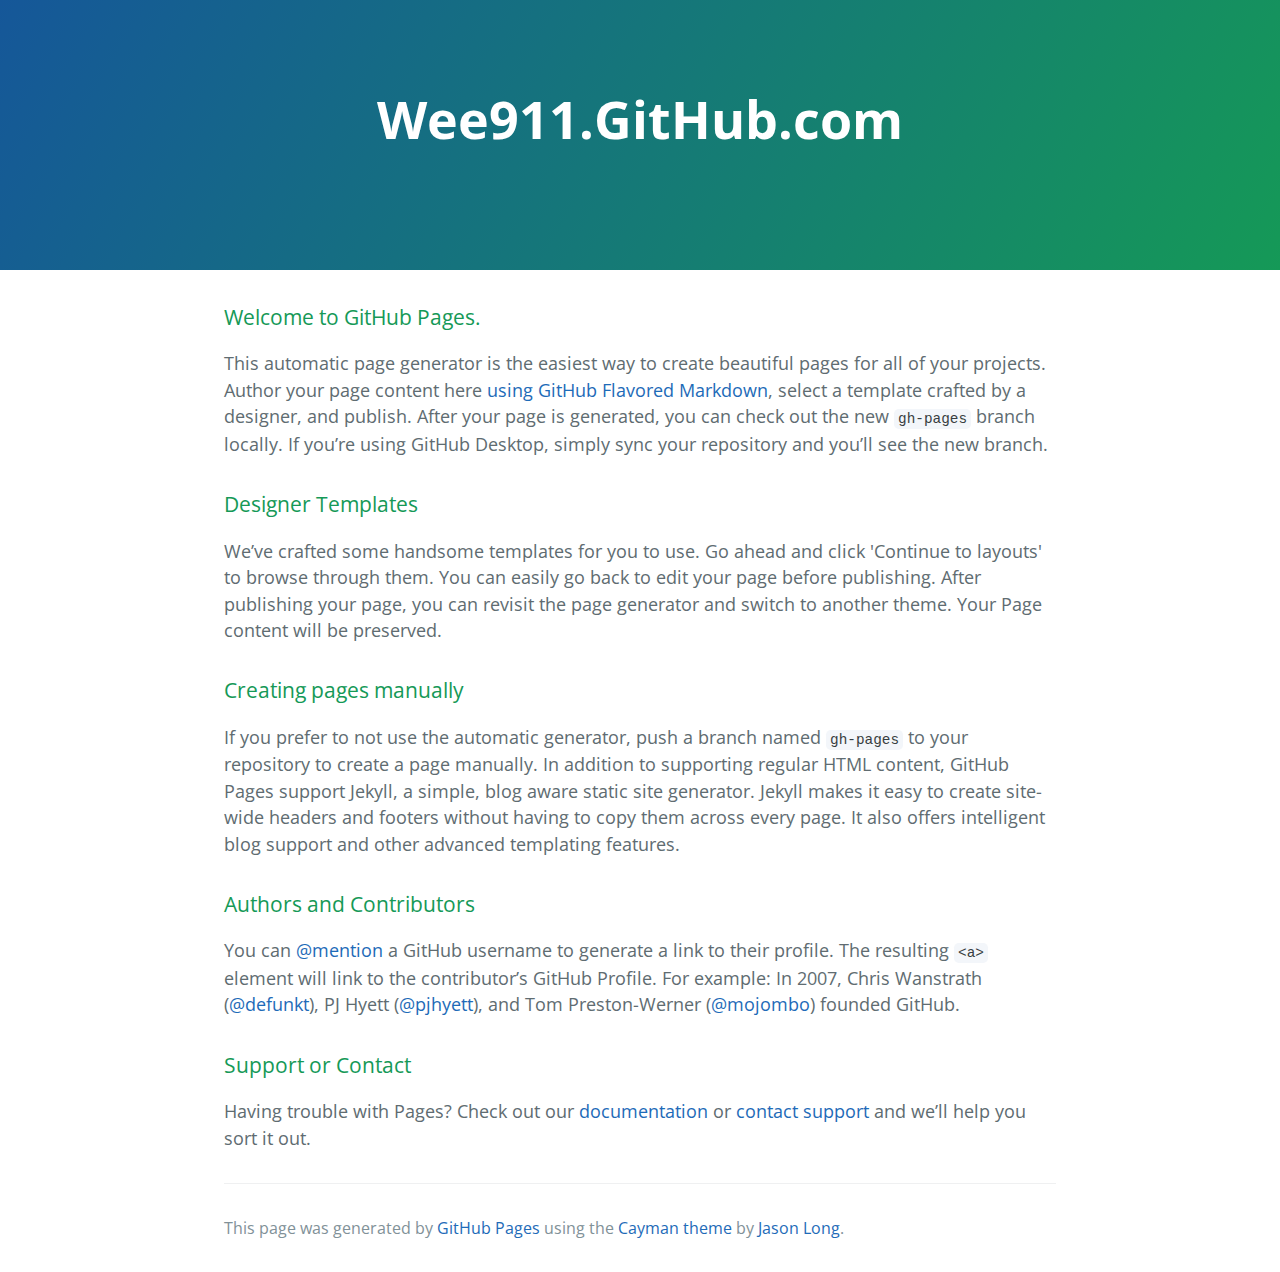
<file: index.html>
<!DOCTYPE html>
<html lang="en-us">
  <head>
    <meta charset="UTF-8">
    <title>Wee911.GitHub.com by wee911</title>
    <meta name="viewport" content="width=device-width, initial-scale=1">
    <link rel="stylesheet" type="text/css" href="stylesheets/normalize.css" media="screen">
    <link href='https://fonts.googleapis.com/css?family=Open+Sans:400,700' rel='stylesheet' type='text/css'>
    <link rel="stylesheet" type="text/css" href="stylesheets/stylesheet.css" media="screen">
    <link rel="stylesheet" type="text/css" href="stylesheets/github-light.css" media="screen">
  </head>
  <body>
    <section class="page-header">
      <h1 class="project-name">Wee911.GitHub.com</h1>
      <h2 class="project-tagline"></h2>
    </section>

    <section class="main-content">
      <h3>
<a id="welcome-to-github-pages" class="anchor" href="#welcome-to-github-pages" aria-hidden="true"><span aria-hidden="true" class="octicon octicon-link"></span></a>Welcome to GitHub Pages.</h3>

<p>This automatic page generator is the easiest way to create beautiful pages for all of your projects. Author your page content here <a href="https://guides.github.com/features/mastering-markdown/">using GitHub Flavored Markdown</a>, select a template crafted by a designer, and publish. After your page is generated, you can check out the new <code>gh-pages</code> branch locally. If you’re using GitHub Desktop, simply sync your repository and you’ll see the new branch.</p>

<h3>
<a id="designer-templates" class="anchor" href="#designer-templates" aria-hidden="true"><span aria-hidden="true" class="octicon octicon-link"></span></a>Designer Templates</h3>

<p>We’ve crafted some handsome templates for you to use. Go ahead and click 'Continue to layouts' to browse through them. You can easily go back to edit your page before publishing. After publishing your page, you can revisit the page generator and switch to another theme. Your Page content will be preserved.</p>

<h3>
<a id="creating-pages-manually" class="anchor" href="#creating-pages-manually" aria-hidden="true"><span aria-hidden="true" class="octicon octicon-link"></span></a>Creating pages manually</h3>

<p>If you prefer to not use the automatic generator, push a branch named <code>gh-pages</code> to your repository to create a page manually. In addition to supporting regular HTML content, GitHub Pages support Jekyll, a simple, blog aware static site generator. Jekyll makes it easy to create site-wide headers and footers without having to copy them across every page. It also offers intelligent blog support and other advanced templating features.</p>

<h3>
<a id="authors-and-contributors" class="anchor" href="#authors-and-contributors" aria-hidden="true"><span aria-hidden="true" class="octicon octicon-link"></span></a>Authors and Contributors</h3>

<p>You can <a href="https://help.github.com/articles/basic-writing-and-formatting-syntax/#mentioning-users-and-teams" class="user-mention">@mention</a> a GitHub username to generate a link to their profile. The resulting <code>&lt;a&gt;</code> element will link to the contributor’s GitHub Profile. For example: In 2007, Chris Wanstrath (<a href="https://github.com/defunkt" class="user-mention">@defunkt</a>), PJ Hyett (<a href="https://github.com/pjhyett" class="user-mention">@pjhyett</a>), and Tom Preston-Werner (<a href="https://github.com/mojombo" class="user-mention">@mojombo</a>) founded GitHub.</p>

<h3>
<a id="support-or-contact" class="anchor" href="#support-or-contact" aria-hidden="true"><span aria-hidden="true" class="octicon octicon-link"></span></a>Support or Contact</h3>

<p>Having trouble with Pages? Check out our <a href="https://help.github.com/pages">documentation</a> or <a href="https://github.com/contact">contact support</a> and we’ll help you sort it out.</p>

      <footer class="site-footer">

        <span class="site-footer-credits">This page was generated by <a href="https://pages.github.com">GitHub Pages</a> using the <a href="https://github.com/jasonlong/cayman-theme">Cayman theme</a> by <a href="https://twitter.com/jasonlong">Jason Long</a>.</span>
      </footer>

    </section>

  
  </body>
</html>
</file>
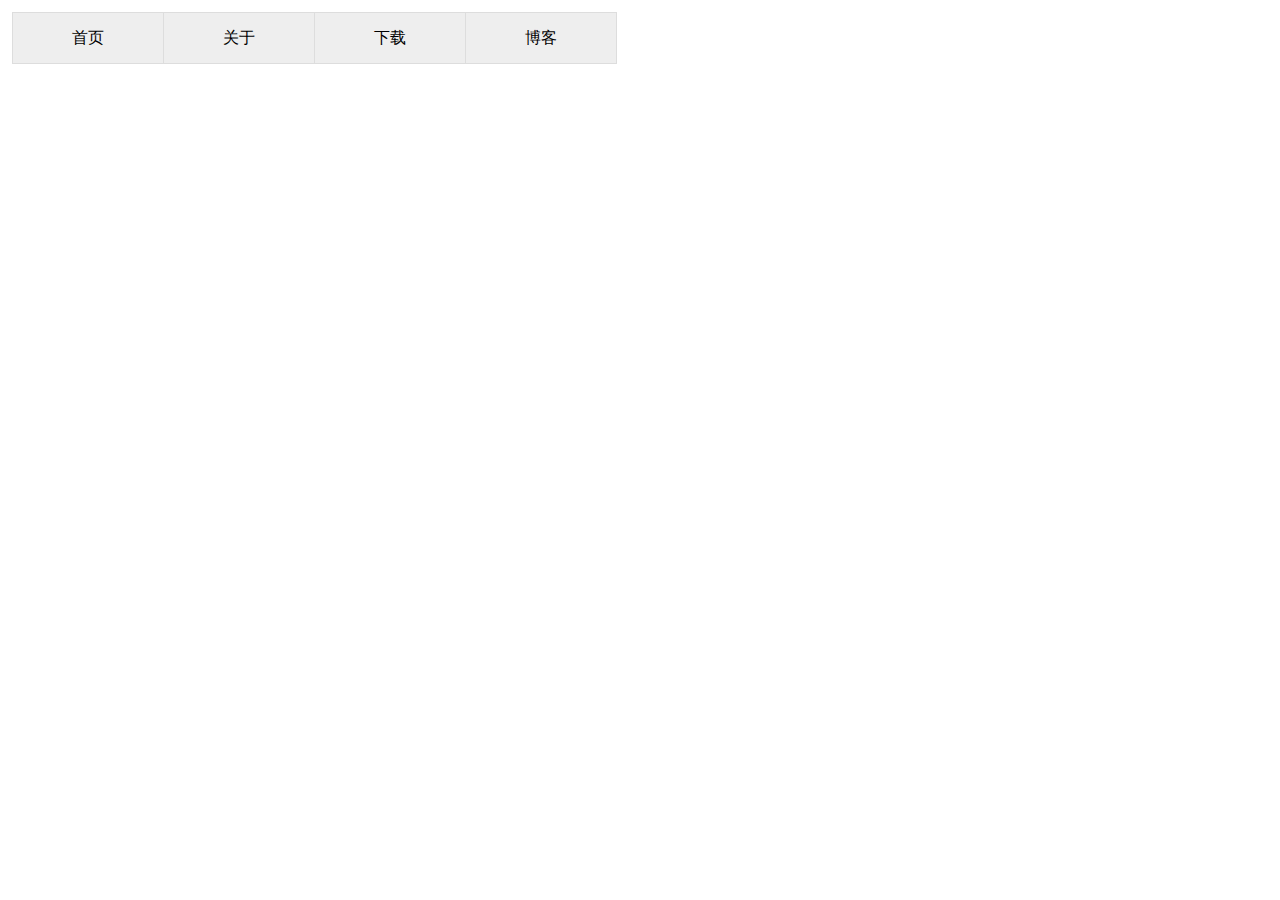
<file: new_file.html>
<!DOCTYPE html>
<html>
	<head>
		<meta charset="utf-8">
		<title></title>
		<style>
			*{margin:0;padding:0;}
			ul{list-style: none;}
			a{text-decoration: none;color:inherit;}
			body{padding:12px;}
			.clearfix:after{content:" ";height:0;display: block;clear:both;}
			.nav{
				  border: 1px solid #ddd;
				  border-right: none;
				  display: inline-block;
				}
				.nav  li {
				  width: 150px;
				  text-align: center;
				  background: #fff;
				  padding: 15px 0;
				  line-height: 20px;
				}
			.nav>li{
				 -webkit-transition: all .4s;
				  transition: all .4s;
				  float: left;
				  background: #eee;
				  border-right: 1px solid #ddd;
				  position: relative;
				  }
			.nav>li:hover{background:#fff;}
			.nav>li ul{visibility: hidden;position:absolute;}
			.nav>li>ul{ 
				top:0;
				margin-top: 1px;
				margin-left:-1px;
				border: 1px solid #ddd;
				border-top: none;
				box-shadow: 1px 2px 2px rgba(0,0,0,0.25);
				-webkit-transform: translateY(40px);
      			-ms-transform: translateY(40px);
          		transform: translateY(40px);
  				-webkit-transition: -webkit-transform 0.2s;
          		transition: transform 0.2s;
			 }
			.nav>li:hover>ul{visibility: visible;
			    -webkit-transform: translateY(50px);
      			-ms-transform: translateY(50px);
          		transform: translateY(50px);
          		}

		</style>
	</head>
	<body>
		<ul class="nav clearfix" >
			<li><a href="#">首页</a>
				<ul>
					<li><a href="#">产品1</a></li>
					<li><a href="#">产品2</a></li>
					<li><a href="#">产品3</a></li>
				</ul>
			</li>
			<li><a href="#">关于</a>
				<ul>
					<li><a href="#">联系我们</a></li>
					<li><a href="#">加入我们</a></li>
				</ul>
			</li>
			<li><a href="#">下载</a>
				<ul>
					<li><a href="#">产品1</a></li>
					<li><a href="#">产品2</a></li>
					<li><a href="#">产品3</a></li>
				</ul>
			</li>
			<li><a href="#">博客</a>
				
			</li>
		</ul>
	</body>
</html>
</file>
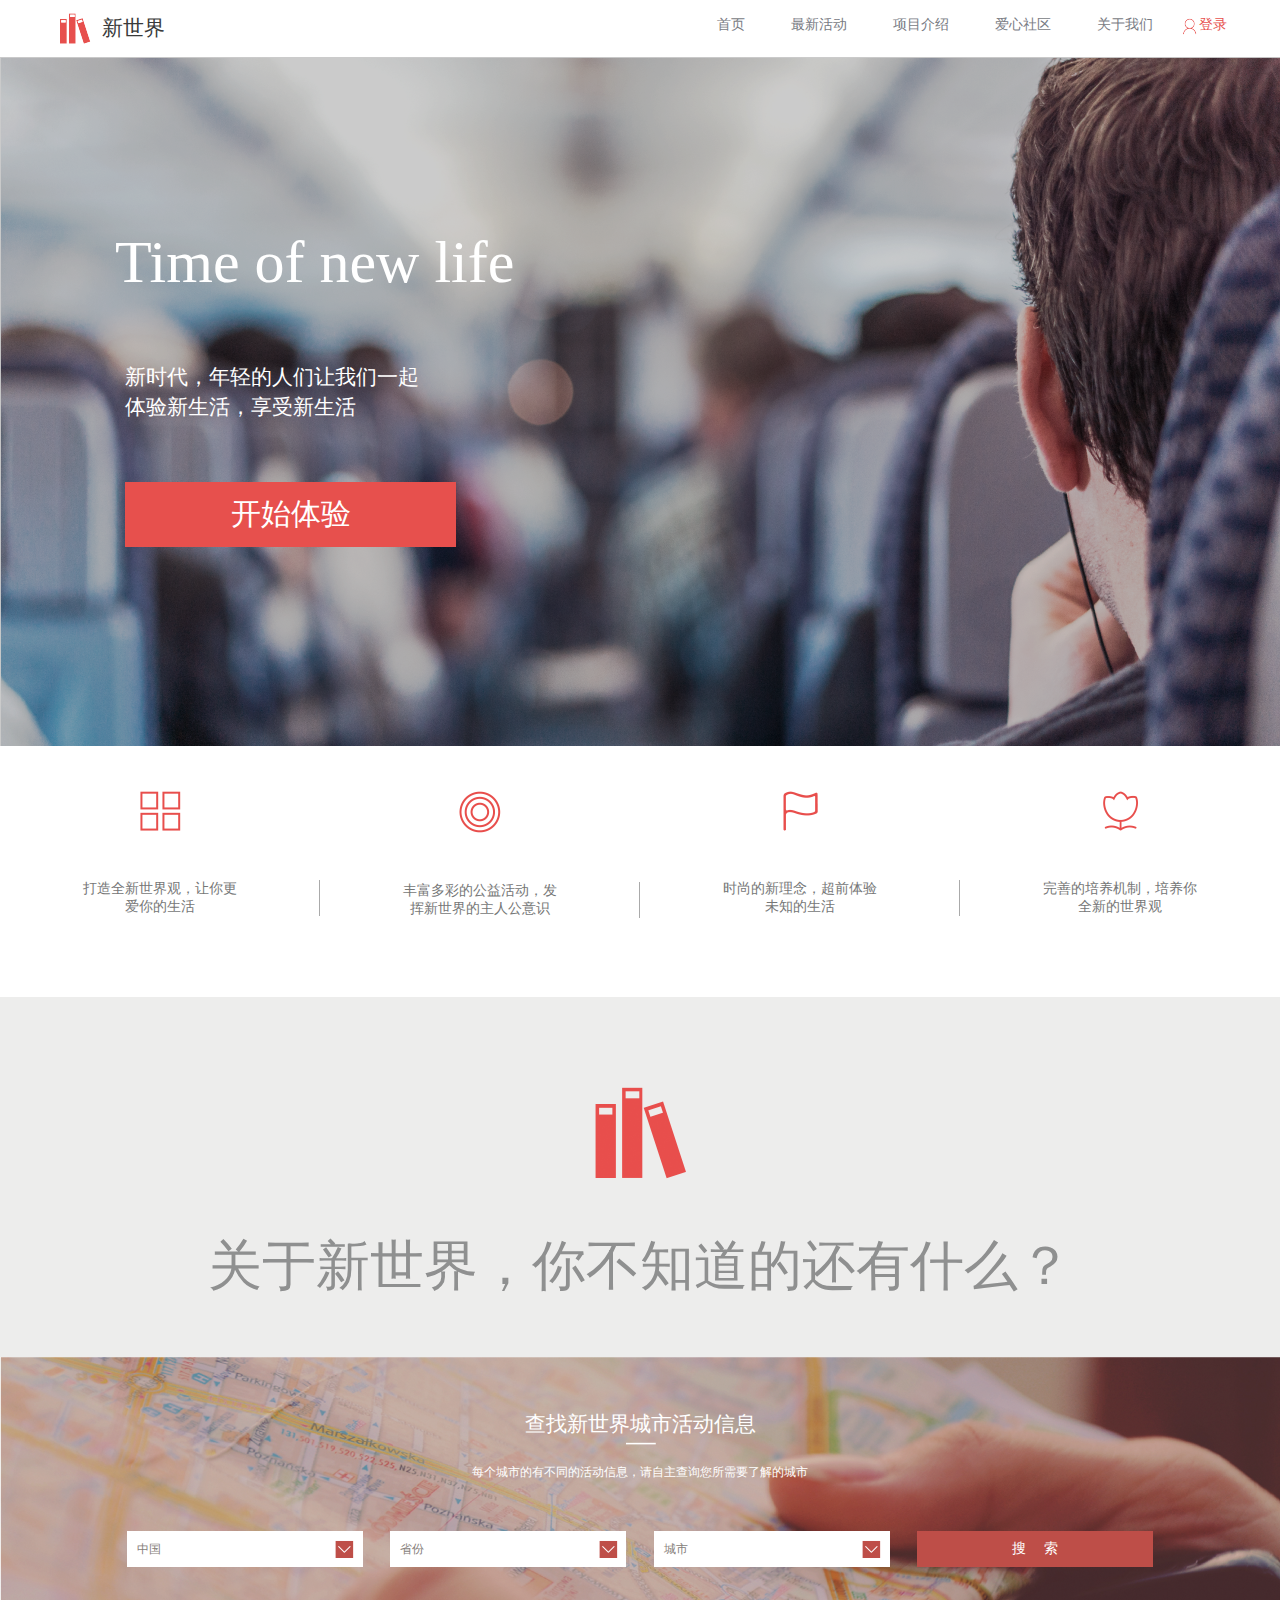
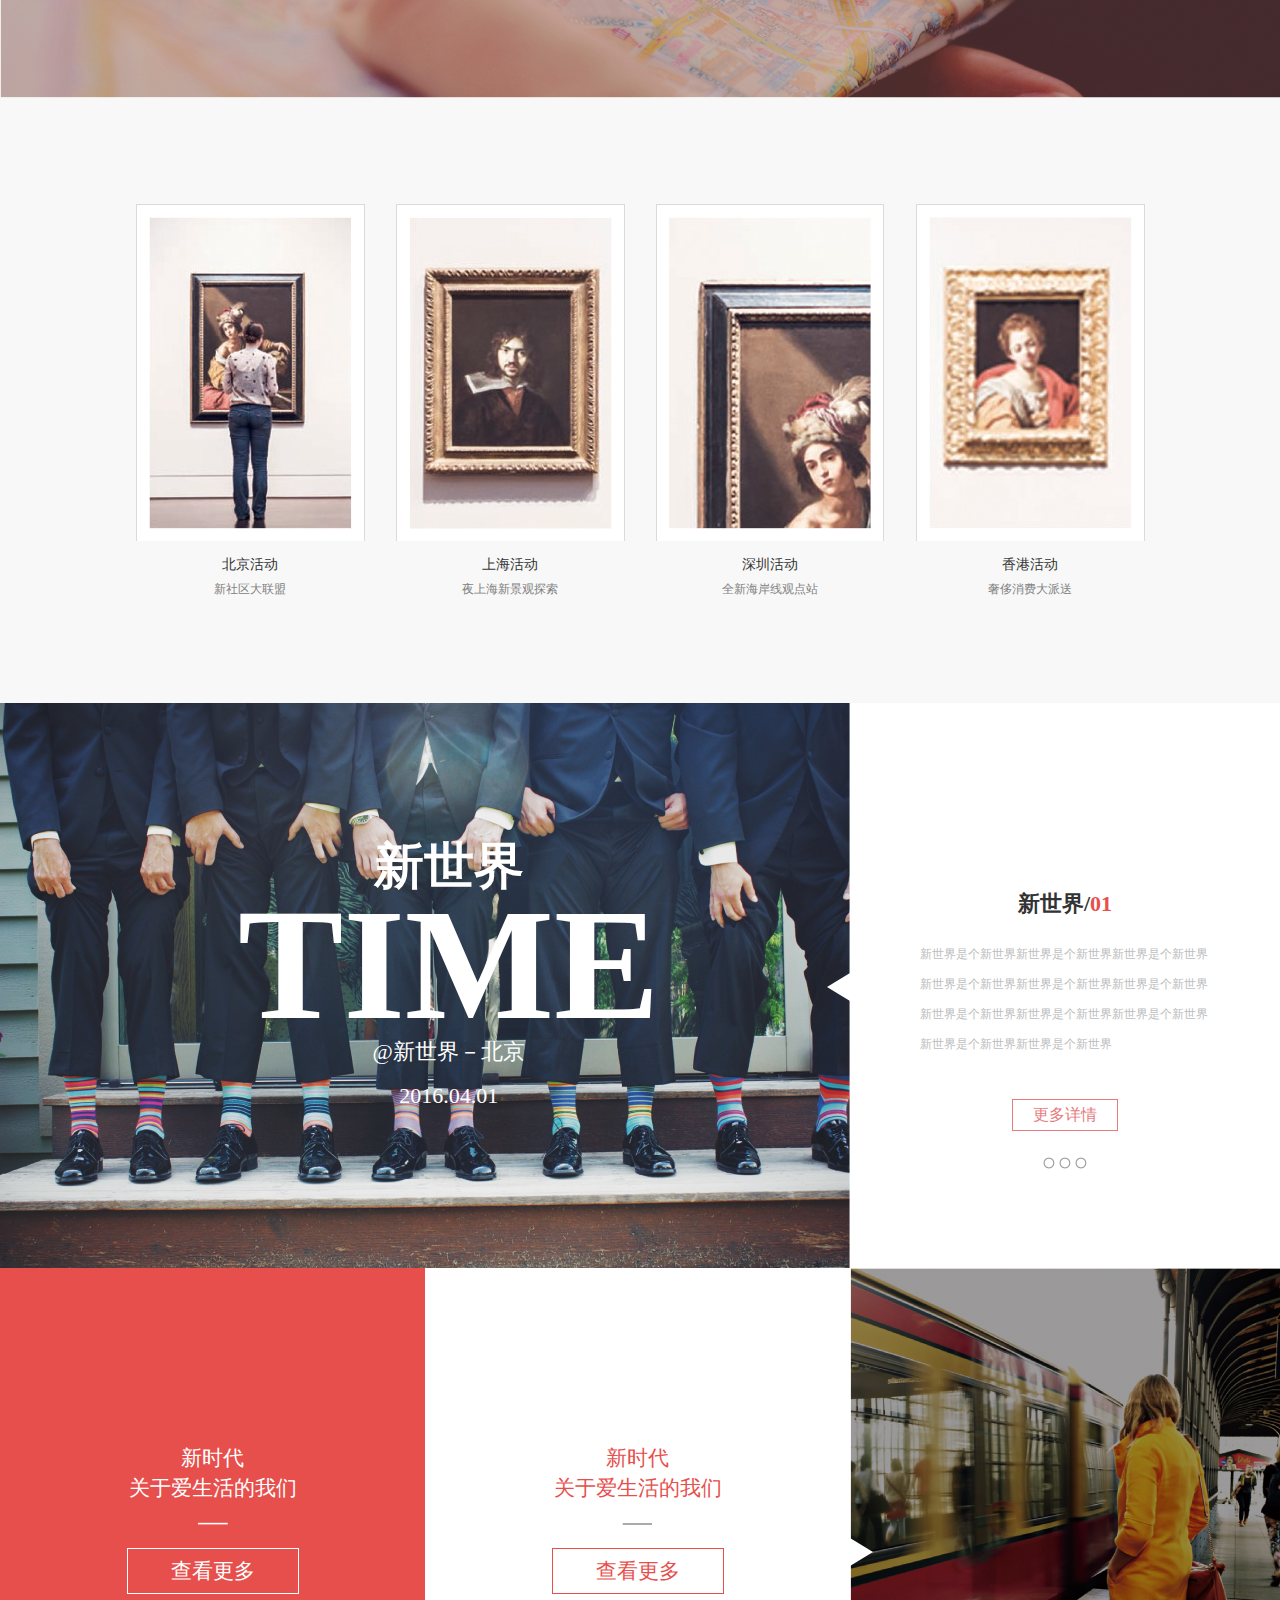
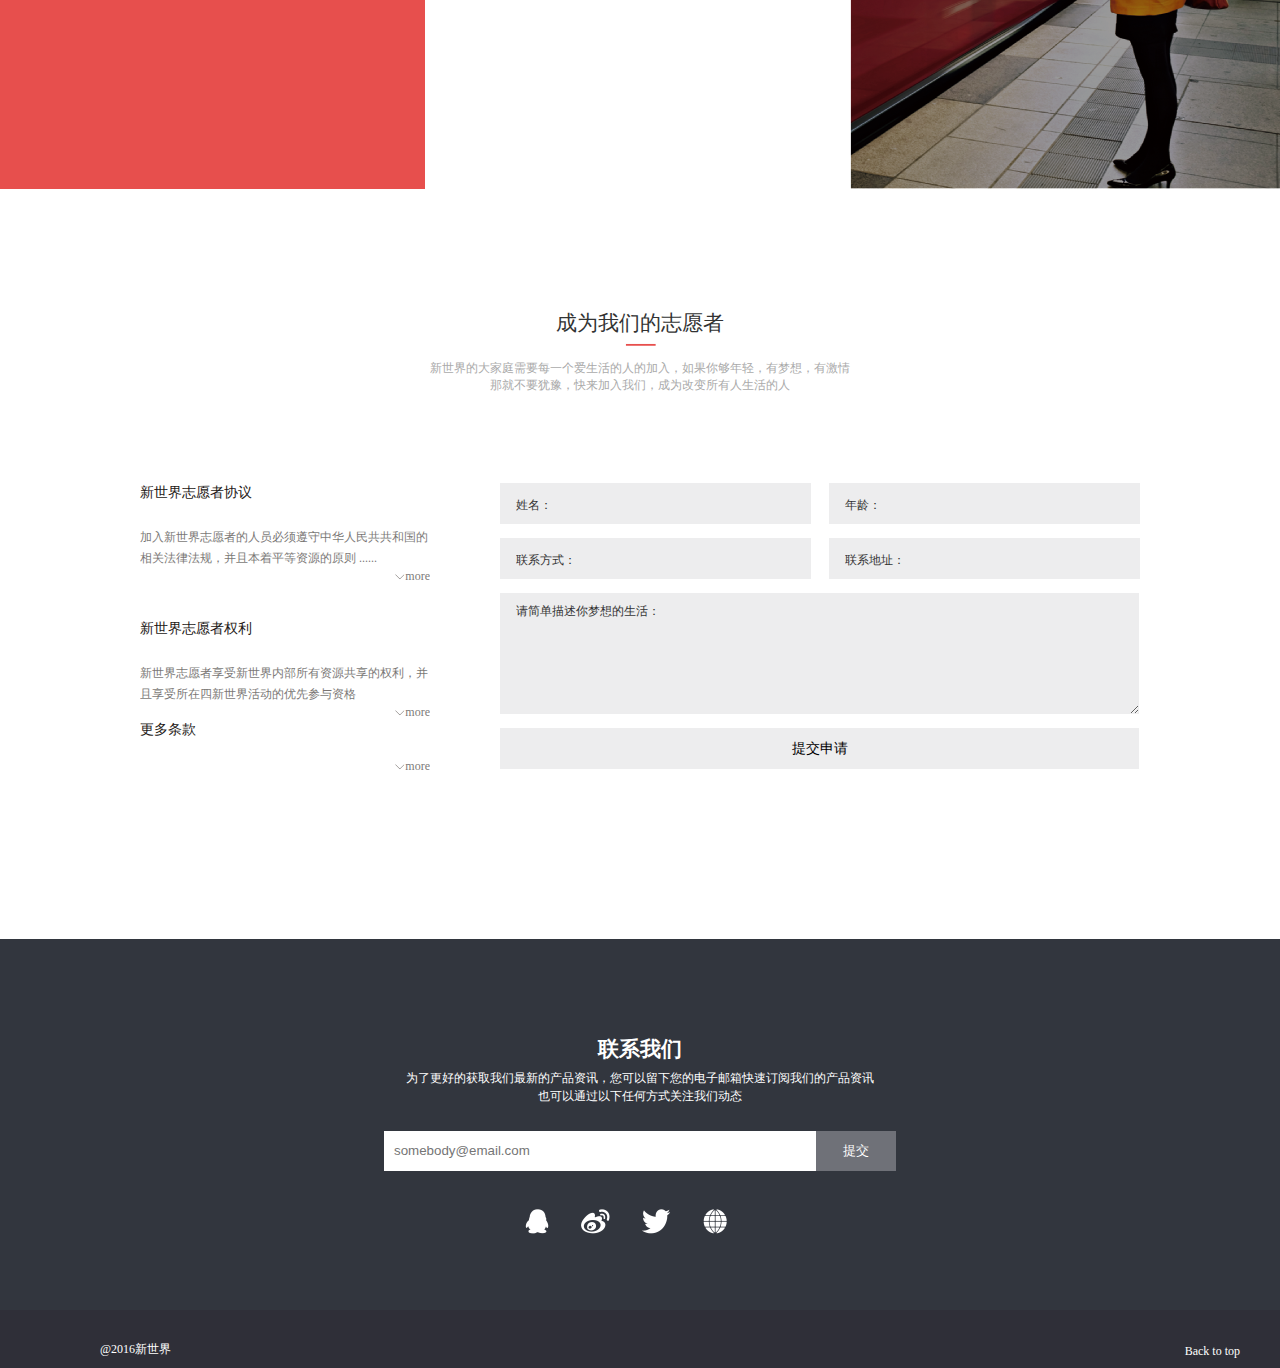
<file: task7/task7.html>
<!DOCTYPE html>
<html lang="en">
<head>
    <meta charset="UTF-8">
    <link rel="stylesheet" href="task7.css">
    <title>task-7</title>
</head>
<body>
    <div class="container">
        <div class="header">
            <img src="header-1.png">
            <span>新世界</span>
            <ul>
                <li class="banner-1"><a href="#">首页</a></li>
                <li class="banner-1"><a href="#">最新活动</a></li>
                <li class="banner-1"><a href="#">项目介绍</a></li>
                <li class="banner-1"><a href="#">爱心社区</a></li>
                <li class="banner-1"><a href="#">关于我们</a></li>
                <li class="banner-2"><a href="#"><img src="header-2.png">登录</a></li>
            </ul>
        </div>
        <div class="body-1">
        	<img src="big-black.png">
            <div>
                <p>Time of new life</p>
                <p>新时代，年轻的人们让我们一起<br>体验新生活，享受新生活</p>
                <button type="button">开始体验</button>
            </div>
        </div>
        <!--body-1 ends-->
        <div class="body-2">
            <div class="sec-1"><img src="icon1.png" alt=""><div class="box_border"><span>打造全新世界观，让你更爱你的生活</span></div></div>
            <div class="sec-2"><img src="icon2.png" alt=""><div class="box_border"><span>丰富多彩的公益活动，发挥新世界的主人公意识</span></div></div>
            <div class="sec-3"><img src="icon3.png" alt=""><div class="box_border"><span>时尚的新理念，超前体验未知的生活</span></div></div>
            <div class="sec-4"><img src="icon4.png" alt=""><div class="box_border"><span>完善的培养机制，培养你全新的世界观</span></div></div>
        </div>
        <div class="body-3">
            <div class="sec"><img src="icon5.png" alt=""><div>关于新世界，你不知道的还有什么？</div></div>
        </div>
        <div class="body-4">
        	<img src="big-red.png">
        	<div>
        		<p>查找新世界城市活动信息</p>
        		<img src="cross.png">
        		<p>每个城市的有不同的活动信息，请自主查询您所需要了解的城市</p>
        		<div class="body4-container">
        			<div class="select">
                        <span>中国</span>
                    </div>
        			<div class="select" tabindex="0">
                        <span>省份</span>
						<ul class="option">
							<li>北京市</li>
							<li>天津市</li>
							<li>河北省</li>
							<li>陕西省</li>
							<li>辽宁省</li>
							<li>内蒙古自治区</li>
						</ul>
        			</div>
        			<div class="select">
        				 <span>城市</span>
        			</div>
        			<div class="search-button">搜&nbsp&nbsp&nbsp&nbsp&nbsp索</div>
        		</div>
        	</div>
        </div>
        <div class="body-5">
            <div class="sec-1">
                <div class="img">
                    <img src="img1.jpg" alt="">
                </div>
                <div class="text">
                    <p class="title">北京活动</p>
                    <p class="sub-title">新社区大联盟</p>
                </div>
            </div>
            <div class="sec-2">
            <div class="img">
                    <img src="img2.jpg" alt="">
                </div>
            <div class="text">
                    <p class="title">上海活动</p>
                    <p class="sub-title">夜上海新景观探索</p>
                </div>
            </div>
            <div class="sec-3">
                <div class="img">
                        <img src="img3.jpg" alt="">
                </div>
                <div class="text">
                    <p class="title">深圳活动</p>
                    <p class="sub-title">全新海岸线观点站</p>
                </div>
            </div>
            <div class="sec-4">
                <div class="img">
                    <img src="img4.jpg" alt="">
                </div>
            <div class="text">
                    <p class="title">香港活动</p>
                    <p class="sub-title">奢侈消费大派送</p>
                </div>
            </div>
        </div>
        <div class="body-6">
            <div class="left" >
                <img src="7.jpg" alt="" style="float:left;">
                <div style="position:absolute;">
                    <h2>新世界</h2>
                    <h1>TIME</h1>
                    <p>@新世界－北京</p>
                    <p>2016.04.01</p>
                </div>
            </div>
            <div class="triangle"></div>
            <div class="right">
                <div>
                    <h2>新世界/<span>01</span></h2>
                    <p>新世界是个新世界新世界是个新世界新世界是个新世界新世界是个新世界新世界是个新世界新世界是个新世界新世界是个新世界新世界是个新世界新世界是个新世界新世界是个新世界新世界是个新世界</p>
                    <div class="more">更多详情</div>
                    <ul>
                        <li></li>
                        <li></li>
                        <li></li>
                    </ul>
                </div>
            </div>
        </div>
        <div class="body-7">
            <div class="sectionOne">
                <p>新时代<br>关于爱生活的我们</p>
                <img src="cross.png">
                <div>查看更多</div>
            </div>
            <div class="sectionTwo">
                <p>新时代<br>关于爱生活的我们</p>
                <img src="cross2.png">
                <div>查看更多</div>
            </div>
            <div class="triangle"></div>
            <div class="sectionThree"></div>
        </div>
        <div class="body-8">
            <p>成为我们的志愿者</p>
            <img src="cross3.png">
            <p>新世界的大家庭需要每一个爱生活的人的加入，如果你够年轻，有梦想，有激情<br>那就不要犹豫，快来加入我们，成为改变所有人生活的人</p>
            <div>
                <div>
                    <span>新世界志愿者协议</span>
                    <p class="first-p">加入新世界志愿者的人员必须遵守中华人民共共和国的相关法律法规，并且本着平等资源的原则 ......</p>
                    <ul class="body8-1ul">
                        <li>more</li>
                        <li><img src="more.png"></li>
                    </ul>
                    <span>新世界志愿者权利</span>
                    <p class="first-p">新世界志愿者享受新世界内部所有资源共享的权利，并且享受所在四新世界活动的优先参与资格</p>
                    <ul class="body8-2ul">
                        <li>more</li>
                        <li><img src="more.png"></li>
                    </ul>
                    <span>更多条款</span>
                    <ul class="body8-3ul">
                        <li>more</li>
                        <li><img src="more.png"></li>
                    </ul>
                </div>
                <div class="right-block">
                	<div class="right-block1">
                		<label for="">姓名：</label><input type="text">
                	</div>
                	<div class="right-block2">
                		<label for="">年龄：</label><input type="text">
                	</div>
                	<div class="right-block3">
                		<label for="">联系方式：</label><input type="text">
                	</div>
                	<div class="right-block4">
                		<label for="">联系地址：</label><input type="text">
                	</div>
                	<div class="right-block5">
                		<label for="">请简单描述你梦想的生活：</label>
                		<textarea></textarea>
                	</div>
                	<div class="right-block6">提交申请</div>
                </div>
            </div>
        </div>

    </div>
    <footer>
        <h2>联系我们</h2>
        <p>为了更好的获取我们最新的产品资讯，您可以留下您的电子邮箱快速订阅我们的产品资讯</p>
        <p>也可以通过以下任何方式关注我们动态</p>
        <div class="email">
            <input type="email" placeholder="somebody@email.com">
            <button>提交</button>
        </div>
        <div class="icon">
            <img src="qq.png" alt="">
            <img src="weibo.png" alt="">
            <img src="twitter.png" alt="">
            <img src="web.png" alt="">
        </div>
        <div class="bottom">
            <div>
                <p><span class="left">@2016新世界</span><span class="right">Back to top</span></p>
            </div>
        </div>
    </footer>
</body>
</html>
</file>
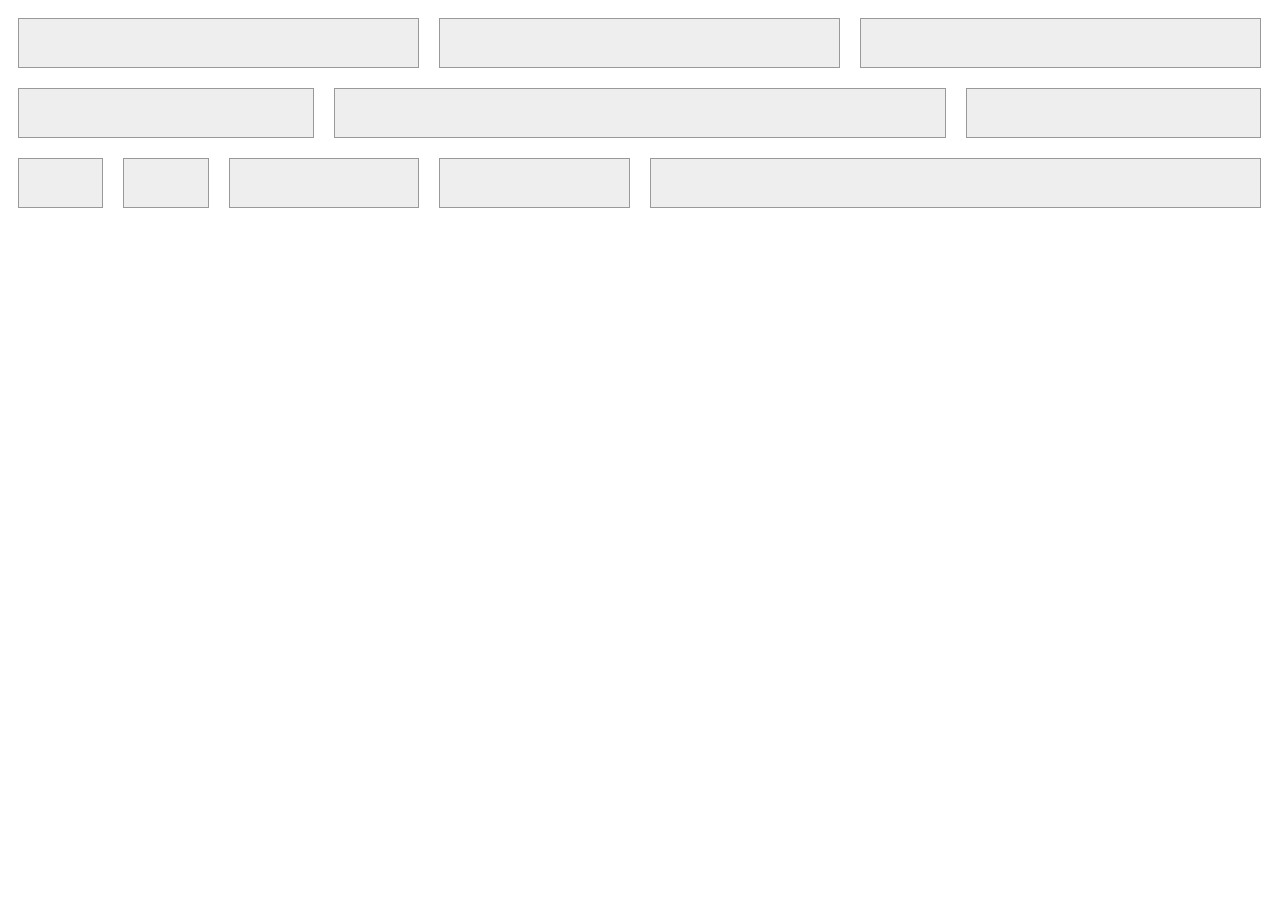
<file: task8/grid.html>
<!DOCTYPE html>
<html lang="en">
<head>
    <meta charset="UTF-8">
    <title>grid system</title>
    <style>
        .grid-container{
            width:100%;
        }
        .grid-container *{
            box-sizing: border-box;
        }

        .row:before,
        .row:after {
            content:"";
            display: table ;
            clear:both;
        }


        [class*='col-'] {
            float: left;
            min-height: 1px;
            width: 16.66%;
            padding:10px;
        }

        .content{
            background: #eee;
            border: 1px solid #999;
            height:50px;

        }
        @media only screen and (min-width: 768px){
            .col-md-1{
                width: 8.33%;
            }
            .col-md-2{
                width: 16.66%;
            }
            .col-md-3{
                width: 24.99%;
            }
            .col-md-4{
                width: 33.32%;
            }
            .col-md-5{
                width: 41.65%;
            }
            .col-md-6{
                width: 49.98%;
            }
            .col-md-7{
                width: 58.31%;
            }
            .col-md-8{
                width: 66.64%;
            }
            .col-md-9{
                width: 74.97%;
            }
            .col-md-10{
                width: 83.3%;
            }
            .col-md-11{
                width: 91.63%;
            }
            .col-md-12{
                width: 100%;
            }
        }

        @media only screen and (max-width: 768px){
            .col-sm-1{
                width: 8.33%;
            }
            .col-sm-2{
                width: 16.66%;
            }
            .col-sm-3{
                width: 24.99%;
            }
            .col-sm-4{
                width: 33.32%;
            }
            .col-sm-5{
                width: 41.65%;
            }
            .col-sm-6{
                width: 49.98%;
            }
            .col-sm-7{
                width: 58.31%;
            }
            .col-sm-8{
                width: 66.64%;
            }
            .col-sm-9{
                width: 74.97%;
            }
            .col-sm-10{
                width: 83.3%;
            }
            .col-sm-11{
                width: 91.63%;
            }
            .col-sm-12{
                width: 100%;
            }
        }


    </style>
</head>
<body>
    <div class="grid-container">
       <div class="row">
           <div class="col-md-4 col-sm-6"><div class="content"></div></div>
           <div class="col-md-4 col-sm-6"><div class="content"></div></div>
           <div class="col-md-4 col-sm-12"><div class="content"></div></div>
       </div>
       <div class="row">
           <div class="col-md-3 col-sm-3"><div class="content"></div></div>
           <div class="col-md-6 col-sm-6"><div class="content"></div></div>
           <div class="col-md-3 col-sm-3"><div class="content"></div></div>
       </div>
       <div class="row">
           <div class="col-md-1 col-sm-2"><div class="content"></div></div>
           <div class="col-md-1 col-sm-2"><div class="content"></div></div>
           <div class="col-md-2 col-sm-8"><div class="content"></div></div>
           <div class="col-md-2 col-sm-3"><div class="content"></div></div>
           <div class="col-md-6 col-sm-3"><div class="content"></div></div>
       </div>
   </div>
</body>
</html>
</file>
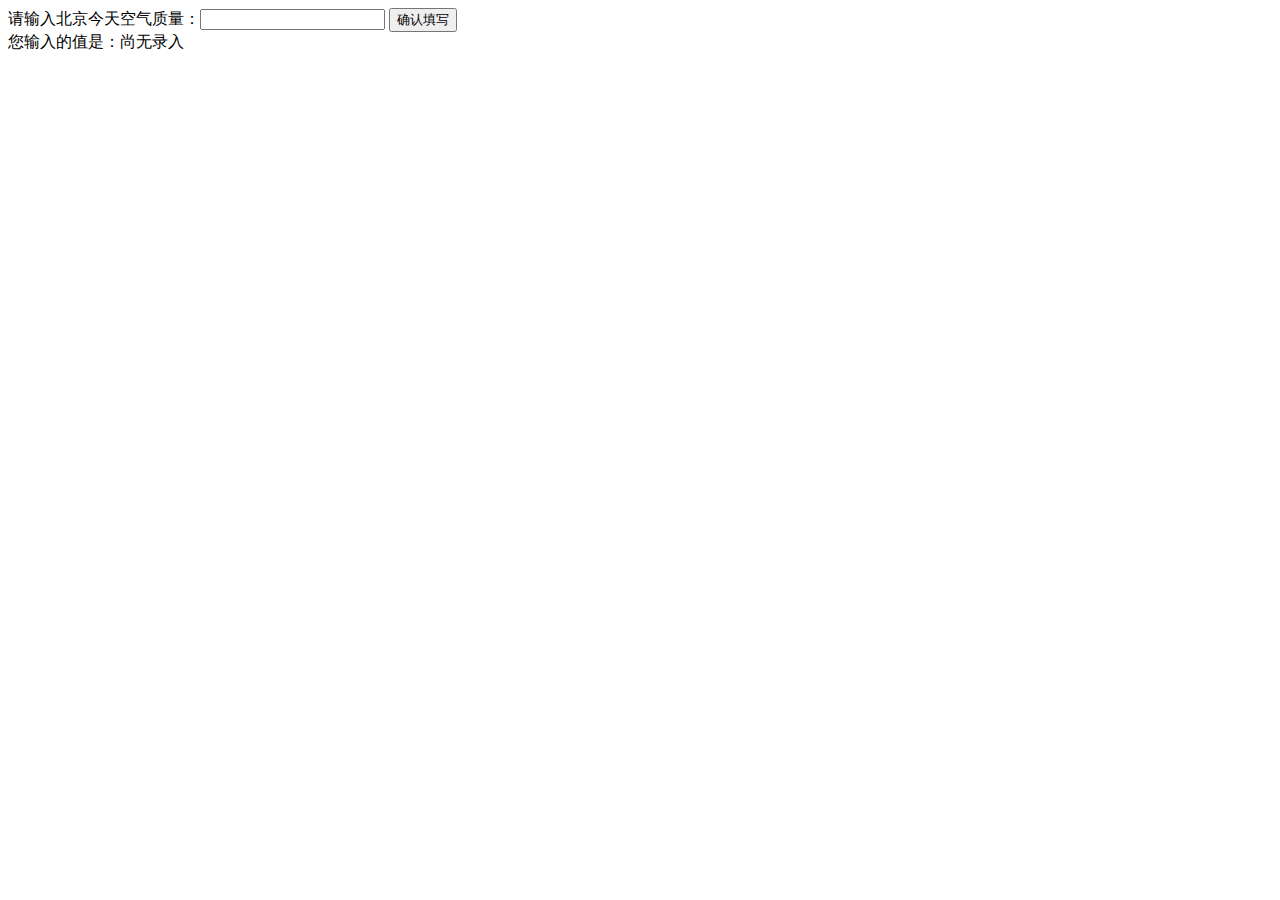
<file: IFE/13/main.html>
<!DOCTYPE html>
<html>
<head>
    <meta charset="utf-8">
    <title>IFE JavaScript Task 01</title>
</head>
<body>

<label>请输入北京今天空气质量：<input id="aqi-input" type="text"></label>
<button id="button">确认填写</button>

<div>您输入的值是：<span id="aqi-display">尚无录入</span></div>

<script type="text/javascript">

    (function() {
        /*
         在注释下方写下代码
         给按钮button绑定一个点击事件
         在事件处理函数中
         获取aqi-input输入的值，并显示在aqi-display中
         */
        var button = document.getElementById('button');
        var display = document.getElementById('aqi-display');
        var input = document.getElementById('aqi-input');
        button.addEventListener('click',function(){
            input.value? display.innerHTML = input.value:display.innerHTML="请输入"

        })
    })();

</script>
</body>
</html>
</file>
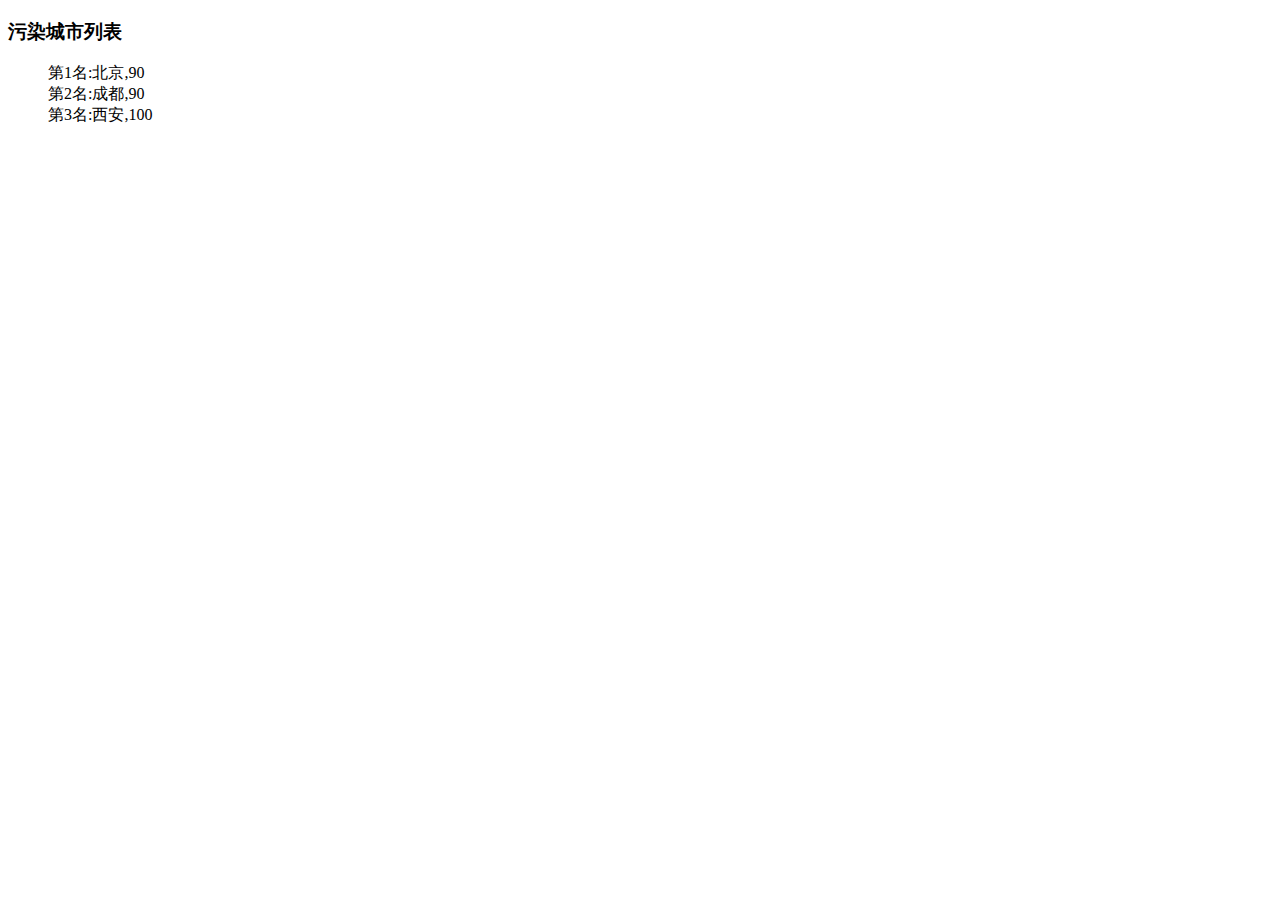
<file: IFE/14/main.html>
<!DOCTYPE html>
<html>
<head>
    <meta charset="utf-8">
    <title>IFE JavaScript Task 01</title>
</head>
<body>

<h3>污染城市列表</h3>
<ul id="aqi-list">
    <!--
        <li>第一名：福州（样例），10</li>
          <li>第二名：福州（样例），10</li> -->
</ul>

<script type="text/javascript">

    var aqiData = [
        ["北京", 90],
        ["上海", 50],
        ["福州", 10],
        ["广州", 50],
        ["成都", 90],
        ["西安", 100]
    ];

    (function () {

        /*
         在注释下方编写代码
         遍历读取aqiData中各个城市的数据
         将空气质量指数大于60的城市显示到aqi-list的列表中
         */
        var lis = "";
        aqiData.filter(function(city){
            return city[1]>60?city:false;
        }).sort(function(a,b){
            return b>a;
        }).forEach(function(el,i){
            lis +="第"+(i+1)+"名:"+el[0]+","+el[1]+"</br>"
        });
        document.getElementById('aqi-list').innerHTML=lis;

    })();

</script>
</body>
</html>
</file>
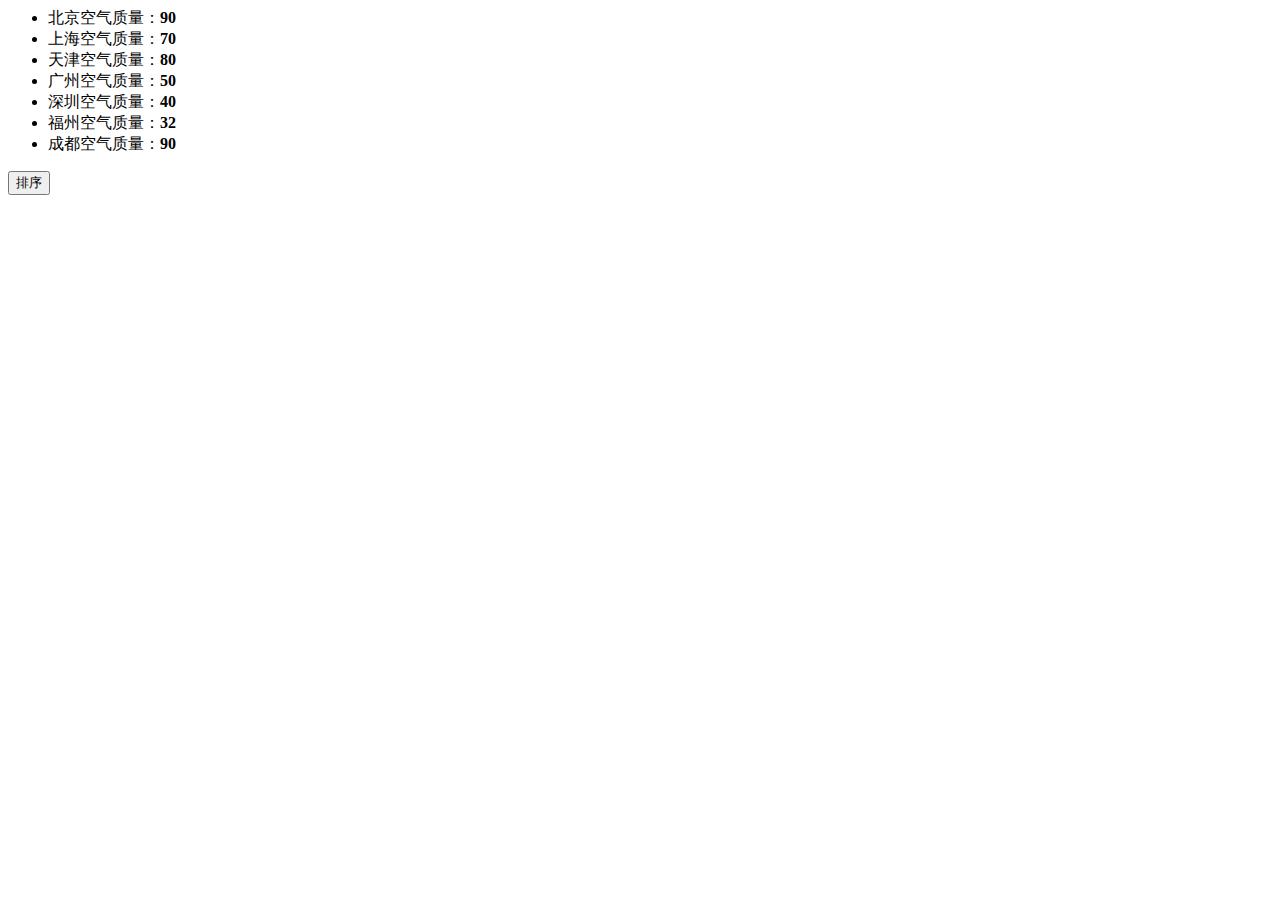
<file: IFE/15/main.html>
<!DOCTYPE>
<html>
<head>
    <meta charset="utf-8">
    <title>IFE JavaScript Task 01</title>
</head>
<body>

<ul id="source">
    <li>北京空气质量：<b>90</b></li>
    <li>上海空气质量：<b>70</b></li>
    <li>天津空气质量：<b>80</b></li>
    <li>广州空气质量：<b>50</b></li>
    <li>深圳空气质量：<b>40</b></li>
    <li>福州空气质量：<b>32</b></li>
    <li>成都空气质量：<b>90</b></li>
</ul>

<ul id="resort">
    <!--
    <li>第一名：北京空气质量：<b>90</b></li>
    <li>第二名：北京空气质量：<b>90</b></li>
    <li>第三名：北京空气质量：<b>90</b></li>
     -->

</ul>

<button id="sort-btn">排序</button>

<script type="text/javascript">

    /**
     * getData方法
     * 读取id为source的列表，获取其中城市名字及城市对应的空气质量
     * 返回一个数组，格式见函数中示例
     */
    function getData() {
        /*
         coding here
         */

        /*
         data = [
         ["北京", 90],
         ["北京", 90]
         ……
         ]
         */
        var data = [];
        var lis = document.getElementsByTagName("li");
        var cityReg = /\d+|\S+(?=空气质量)/g;
        for(var i=0;i<lis.length;i++){
            data.push(lis[i].innerText.match(cityReg));
        }
        return data;

    }


    /**
     * sortAqiData
     * 按空气质量对data进行从小到大的排序
     * 返回一个排序后的数组
     */
    function sortAqiData(data) {
        data.sort(function(a,b){
            return a[1]>b[1];
        });
        return data;
    }

    /**
     * render
     * 将排好序的城市及空气质量指数，输出显示到id位resort的列表中
     * 格式见ul中的注释的部分
     */
    function render(data) {
        var cnNum=['一','二','三','四','五','六','七'];
        var result = "";
        for(var i in data){
            result += "<li>第"+cnNum[i]+"名:"+data[i][0]+data[i][0]+"</li>"
        }


        document.getElementById('resort').innerHTML=result;
    }

    function btnHandle() {
        var aqiData = getData();
        aqiData = sortAqiData(aqiData);
        render(aqiData);
    }

//    var aqiData = getData();
//    aqiData = sortAqiData(aqiData);
//    console.log(aqiData);

    function init() {
        var btn = document.getElementById('sort-btn');
        btn.addEventListener('click',function(){
           btnHandle();
        });
        // 在这下面给sort-btn绑定一个点击事件，点击时触发btnHandle函数

    }

    init();

</script>
</body>
</html>
</file>
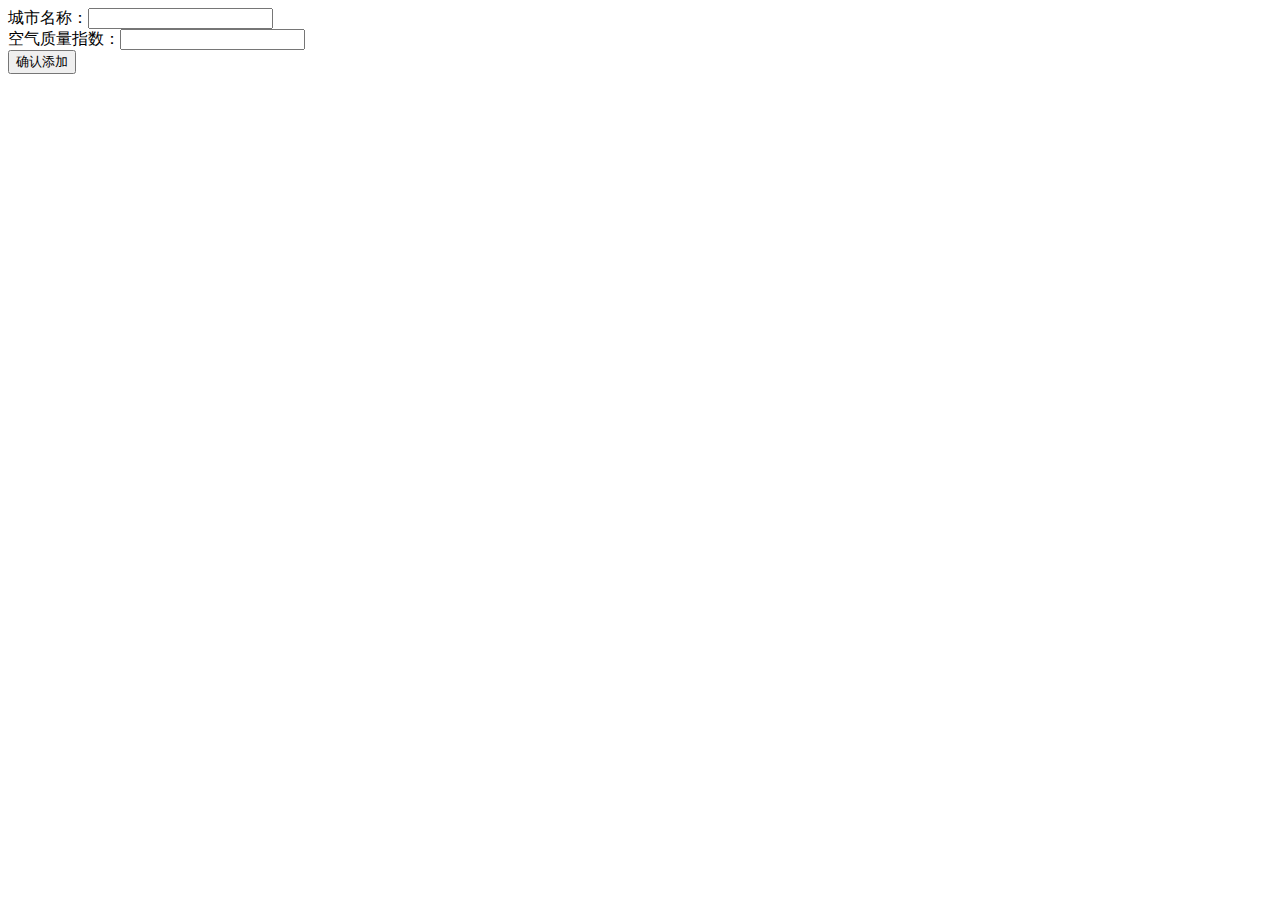
<file: IFE/16/16.html>
<!DOCTYPE>
<html>
  <head>
    <meta charset="utf-8">
    <title>IFE JavaScript Task 01</title>

  </head>
<body>

  <div>
    <label>城市名称：<input id="aqi-city-input" type="text"></label><br>
    <label>空气质量指数：<input id="aqi-value-input" type="text"></label><br>
    <button id="add-btn">确认添加</button>
  </div>
  <table id="aqi-table">
  <!--
    <tr>
      <td>城市</td><td>空气质量</td><td>操作</td>
    </tr>
    <tr>
      <td>北京</td><td>90</td><td><button>删除</button></td>
    </tr>
    <tr>
      <td>北京</td><td>90</td><td><button>删除</button></td>
    </tr>
   -->
  </table>
<script>
/**
* aqiData，存储用户输入的空气指数数据
* 示例格式：
* aqiData = {
*    "北京": 90,
*    "上海": 40
* };
*/
var aqiData = {};

/**
* 从用户输入中获取数据，向aqiData中增加一条数据
* 然后渲染aqi-list列表，增加新增的数据
*/
function addAqiData() {
    var city = document.getElementById('aqi-city-input').value.trim();
    var value = document.getElementById('aqi-value-input').value.trim();
    if(!/^[A-Za-z\u4E00-\u9FA5]+$/.test(city)){
        alert("请输入正确的城市名称")
        return ;
    }
    if(!/^\d+$/.test(value)){
        alert("请输入是整数")
        return ;
    }
    aqiData[city] = value;
}

/**
* 渲染aqi-table表格
*/
function renderAqiList() {
    var html = "";
    for(var city in aqiData){
        html += "<tr><td>"+city+"</td><td>"+aqiData[city]+"</td><td><button data-city='"+city+"'>删除</button></td></tr>"
    }
    document.getElementById('aqi-table').innerHTML = html;

}

/**
* 点击add-btn时的处理逻辑
* 获取用户输入，更新数据，并进行页面呈现的更新
*/
function addBtnHandle() {

    addAqiData();
    renderAqiList();
}

/**
* 点击各个删除按钮的时候的处理逻辑
* 获取哪个城市数据被删，删除数据，更新表格显示
*/
function delBtnHandle(target) {
// do sth.
var city = target.getAttribute("data-city");
console.log(city);
delete aqiData[city];
renderAqiList();
}

function init() {

// 在这下面给add-btn绑定一个点击事件，点击时触发addBtnHandle函数
    document.getElementById('add-btn').addEventListener('click',addBtnHandle);

// 想办法给aqi-table中的所有删除按钮绑定事件，触发delBtnHandle函数
    document.getElementById("aqi-table").addEventListener("click", function(event){
        if(event.target.nodeName.toLowerCase() === 'button') {
            delBtnHandle(event.target)
        };
    })
}

init();
</script>
</body>
</html>
</file>
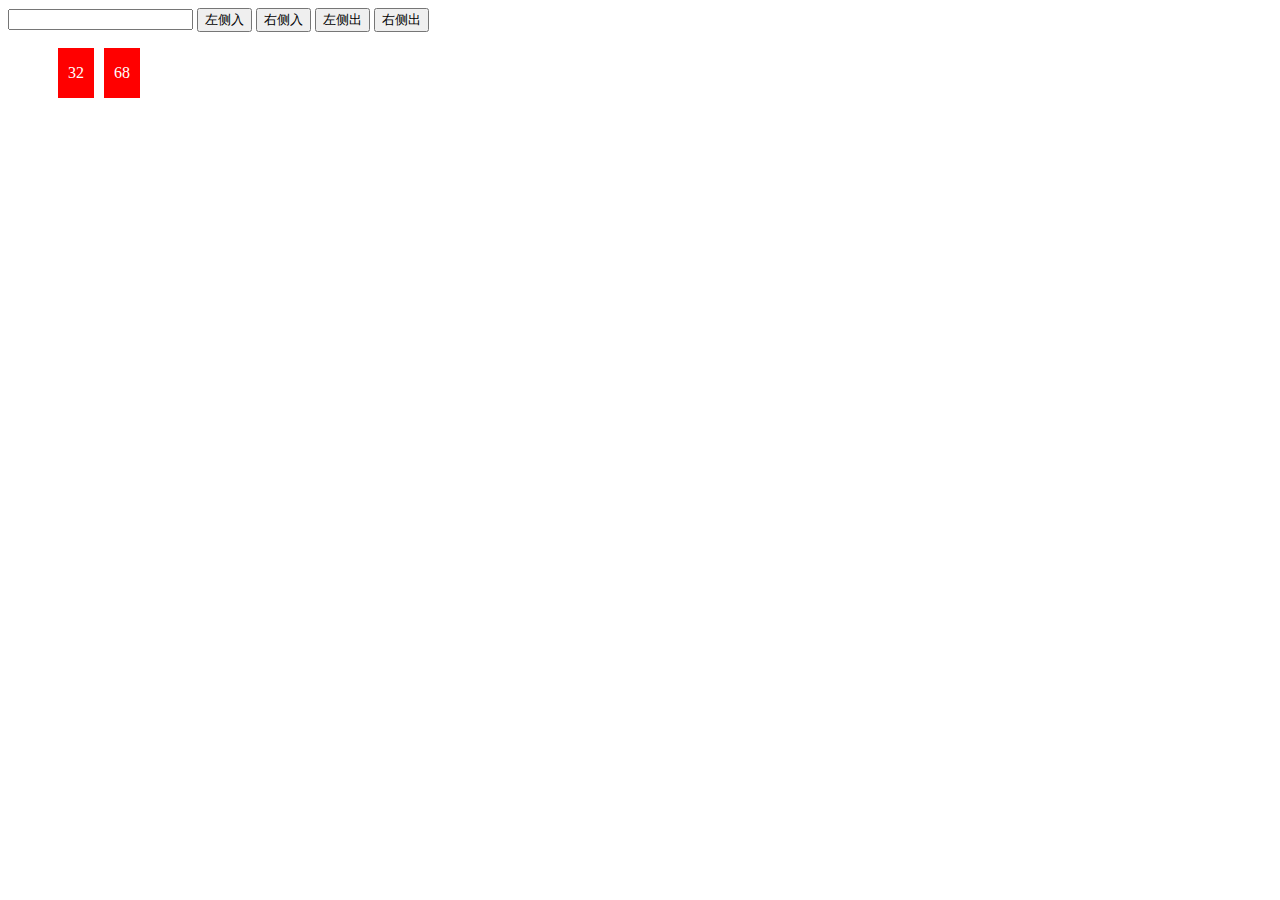
<file: IFE/17/main.html>
<!DOCTYPE html>
<html lang="en">
<head>
    <meta charset="UTF-8">
    <title>Title</title>
    <style>
        #result_list li {display: inline-block;padding:10px;  background: red; color:#fff;margin-left:10px;height:30px;text-align: center;line-height: 30px;}
    </style>
</head>
<body>
    <input type="text" id="input">
    <button id="left_in">左侧入</button>
    <button id="right_in">右侧入</button>
    <button id="left_out">左侧出</button>
    <button id="right_out">右侧出</button>
    <ul id="result_list">

    </ul>
    <script>
        var manipulator = {
            array : [32,68],
            input : document.getElementById('input'),
            getInputVal : function(){
                if((/^\d+$/).test(input.value)){
                        return input.value
                }else{
                    console.log('请输入数字');
                    return false;
                }
            },
            left_in:function(data){
                if(data) {
                    this.array.unshift(data);
                }
            },
            right_in:function(data){
                if(data) {
                    this.array.push(data);
                }
            },
            left_out:function(){

                    this.array.shift();

            },
            right_out:function(){

                    this.array.pop();

            },
            render:function(){
                var list = "";
                var result = document.getElementById('result_list');
                this.array.forEach(function(el,i){
                    list += "<li>"+el+"</li>";
                });
                result.innerHTML = list;
                input.value="";
            }
        };

        document.getElementById('left_in').addEventListener('click',function(){
            manipulator.left_in(manipulator.getInputVal());
            manipulator.render();
        });

        document.getElementById('right_in').addEventListener('click',function(){
            manipulator.right_in(manipulator.getInputVal());
            manipulator.render();
        });

        document.getElementById('left_out').addEventListener('click',function(){
            manipulator.left_out();
            manipulator.render();
        });

        document.getElementById('right_out').addEventListener('click',function(){
            manipulator.right_out();
            manipulator.render();
        });

        manipulator.render();
    </script>
</body>
</html>
</file>
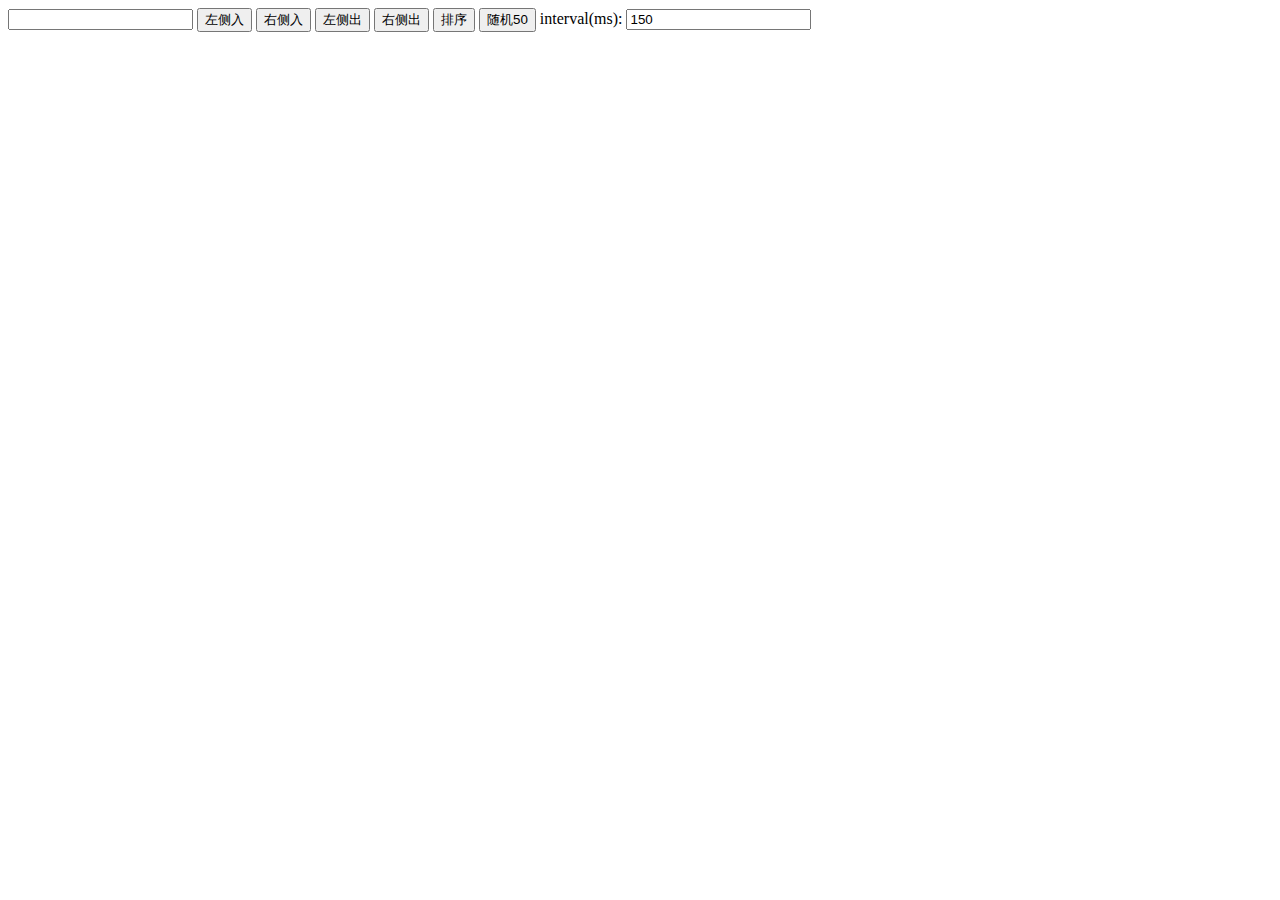
<file: IFE/18/sample.html>
<!DOCTYPE html>
<html>
<head>
    <meta charset="utf-8" />
    <title>Task 19</title>
    <style>
        #result {
            display: flex;
            height: 505px;
            align-items: flex-end;
        }
        #result div {
            margin: 3px;
            width: 15px;
            transition: height 500ms;
        }
        .red {
            background-color: red;
        }
        .blue {
            background-color: blue;
        }
        .green {
            background-color: green;
        }
    </style>
</head>
<body>
<div>
    <input type="text" />
    <button id="left-in">左侧入</button>
    <button id="right-in">右侧入</button>
    <button id="left-out">左侧出</button>
    <button id="right-out">右侧出</button>
    <button id="sort">排序</button>
    <button id="random">随机50</button>
    interval(ms): <input id="renderInterval" value="150" />
</div>
<div id="result"></div>
<script>
    $ = function (el) { return document.querySelector(el); };
    $$ = function (el) { return document.querySelectorAll(el); };
    var data = [];
    var sizeFactor = 5; // 大，大，大
    var aniQue = delay(function(){}, 0); // = animationQueue
    var inAnimation = false; // true: 不要动，举起手来，离开鼠标和键盘
    var renderInterval = 150; // 设成10才是真快感

    /* delay还是queue？ */
    function delay(fn, t) {
        var queue = [], self, timer;
        function schedule(fn, t) {
            timer = setTimeout(function() {
                timer = null;
                fn();
                if (queue.length) {
                    var next = queue.shift();
                    schedule(next.fn, next.t);
                }
            }, t);
        }
        self = {
            delay: function(fn, t) {
                if (queue.length || timer) {
                    queue.push({fn: fn, t: t});
                } else {
                    schedule(fn, t);
                }
                return self;
            },
            cancel: function() {
                clearTimeout(timer);
                queue = [];
            }
        }
        return self.delay(fn, t);
    }

    /* 为什么你怎么快 */
    function sort_partition(left, right) {
        var p = data[left];
        renderSortRange(left, right, false);
        while (left < right) {
            renderSort(right);
            while (left < right && data[right] >= p) {
                right--;
                renderSort(right);
            }
            data[left] = data[right];
            renderSort(left, data[left]);
            while (left < right && data[left] <= p) {
                left++;
                renderSort(left);
            }
            data[right] = data[left];
            renderSort(right, data[right]);
        }
        data[left] = p
        renderSort(left, data[left]);
        renderSortRange(left, right, true);
        return left;
    }

    /* 为什么你怎么快 */
    function sort(left, right) {
        if (left >= right) return;

        var idx = sort_partition(left, right);
        if (left < idx - 1) {
            sort(left, idx - 1);
        }
        if (idx < right) {
            sort(idx + 1, right);
        }
    }

    /* 动起来，哈压库哈压库 */
    function renderSort(idx, value) {
        aniQue.delay(function() {
            $$('#result div')[idx].className = 'blue';
        }, 0);

        if (value != null) {
            aniQue.delay(function() {
                $$('#result div')[idx].style.height = value * sizeFactor + 'px';
                $$('#result div')[idx].title = value.toString();
            }, 0);
        }

        aniQue.delay(function() {
            $$('#result div')[idx].className = 'red';
        }, renderInterval);
    }

    /* 就决定排你们了 */
    function renderSortRange(start, end, cancel) {
        aniQue.delay(function() {
            for (var i = start; i <= end; i++) {
                $$('#result div')[i].className = cancel ? 'red' : 'green';
            }
        }, 0);
    }

    /* 天赐神数 */
    function randomForTest() {
        if (inAnimation) {
            alert('in animation');
            return;
        }
        data = [];
        for (var i = 0; i < 50; i++) {
            data.push(Math.floor(Math.random() * 91 + 10));
        }
        render();
    }

    /* 我要看所有的 */
    function render() {
        $('#result').innerHTML =
                data.map(function(d) { return "<div class='red' style='height:" + d * sizeFactor + "px' title='" + d + "'></div>"; })
                        .join('');
    }

    /* 帮我绑定好回调。sort和random要插进去就太丑了，暂时舍弃 */
    function deal(func, succ) {
        var args = [].slice.call(arguments, 2);
        return function(e) {
            if (inAnimation) {
                alert('in animation');
                return;
            }

            try {
                var arg = args.map(function(item) {
                    return typeof item === "function" ? item(e) : item;
                });
                var result = func.apply(data, arg);

                if (succ != null) {
                    succ(result);
                }
            } catch (ex) {
                if (ex.message != '')
                    alert(ex.message);
            }
            render();
        };
    }

    /* 你输了什么？ */
    function getInputValue() {
        var numStr = $('input').value;
        if (!validateStr(numStr)) throw new Error('input error');
        if (data.length > 59) throw new Error('no room');
        var val = parseInt(numStr);
        if (val < 10 || val > 100) throw new Error('out of range');
        return val;
    }

    /* 你单击了什么？ */
    function getClickIndex(e) {
        var node = e.target;
        if (node.id == "result") throw new Error(''); // 中断你们，破坏流程，毁灭世界
        return [].indexOf.call(node.parentNode.children, node);
    }

    /* 不要太勤奋，lazy */
    function getLastIndex() {
        return data.length - 1;
    }

    /* 过滤掉万恶的QA和小白 */
    function validateStr(str) {
        return /\d+/.test(str);
    }

    /* 全部都绑起来 */
    $('#left-in').onclick = deal([].unshift, null, getInputValue);
    $('#right-in').onclick = deal([].push, null, getInputValue);
    $('#left-out').onclick = deal([].shift, window.alert);
    $('#right-out').onclick = deal([].pop, window.alert);
    $('#result').onclick = deal([].splice, null, getClickIndex, 1);
    $('#sort').onclick = function(){
        if (inAnimation) {
            alert('in animation');
            return;
        }
        inAnimation = true;
        renderInterval = parseInt($('#renderInterval').value);
        renderInterval = renderInterval || 150;
        sort(0, getLastIndex());
        aniQue.delay(function(){
            inAnimation = false;
        }, 0);
    };
    $('#random').onclick = randomForTest;
</script>
</body>
</html>
</file>
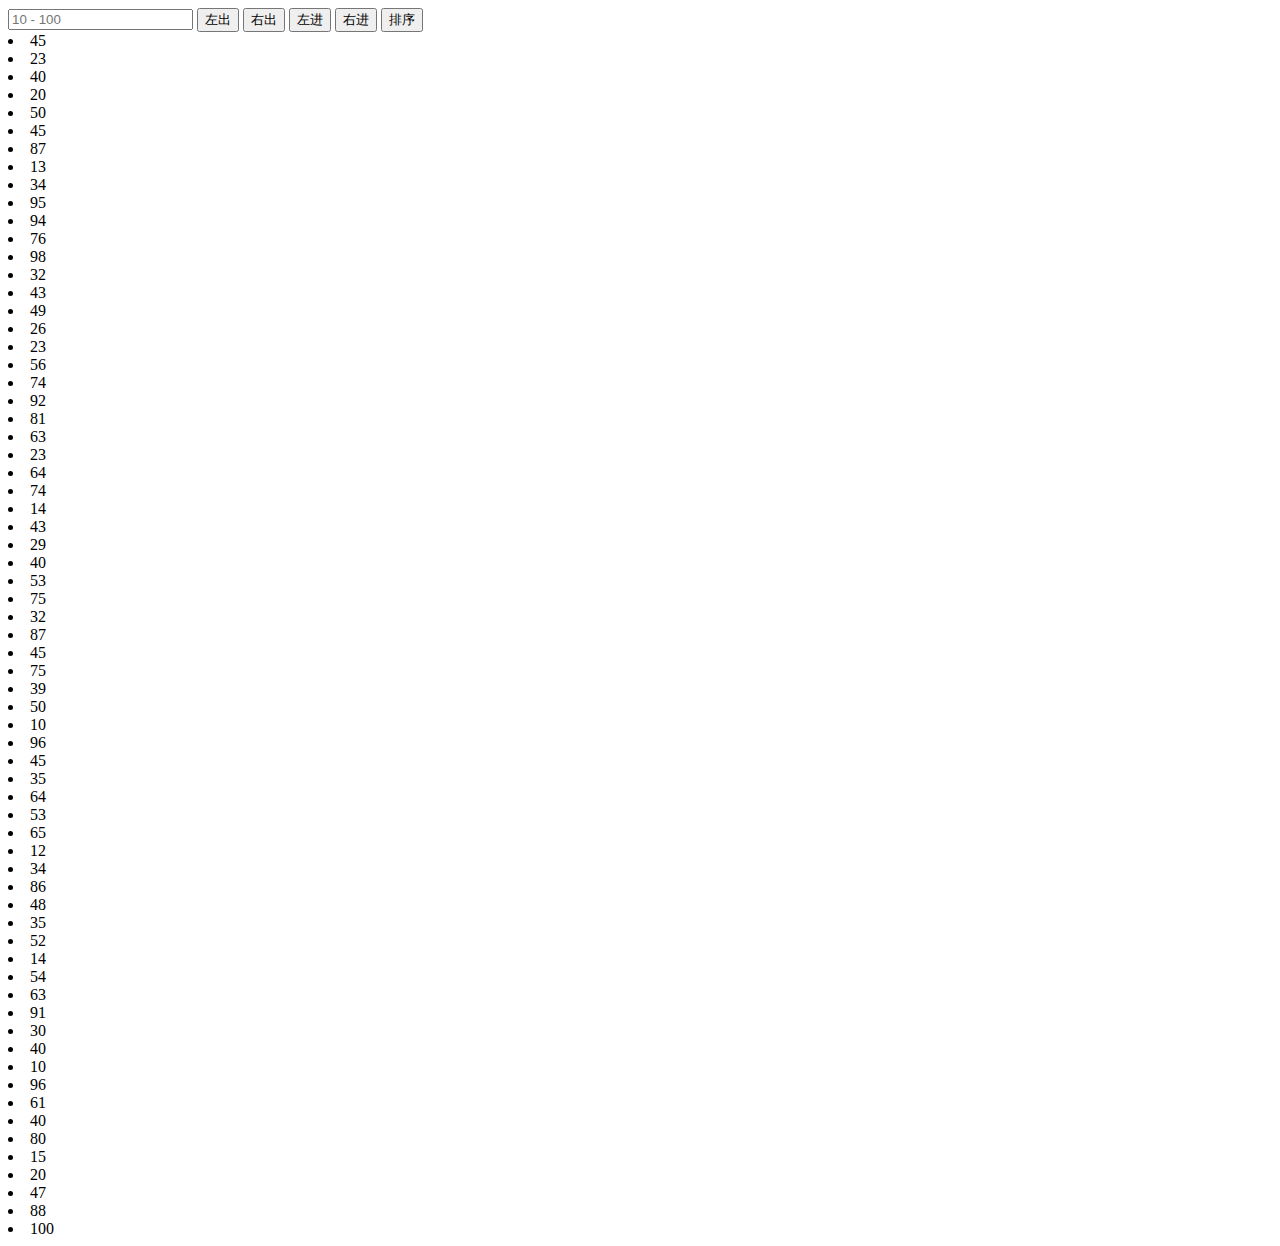
<file: IFE/19/main.html>
<html lang="en">
<head>
    <meta charset="UTF-8">
    <title>task19</title>
    <style>

    </style>
</head>
<body>
    <input type="text" id="input" placeholder="10 - 100">
    <button type="button" id="shift" class="btn-custom">左出</button>
    <button type="button" id="pop" class="btn-custom">右出</button>
    <button type="button" id="unshift" class="btn-custom">左进</button>
    <button type="button" id="push" class="btn-custom">右进</button>
    <button type="button" id="sort" class="btn-custom">排序</button>
    <div id="result"></div>
    <script>
        var manipulate = {
            array : [45, 23 , 40, 20, 50, 45, 87, 13, 34, 95, 94, 76, 98, 32, 43, 49, 26, 23, 56, 74, 92, 81, 63, 23, 64, 74, 14, 43, 29, 40, 53, 75, 32, 87, 45, 75, 39, 50, 10, 96, 45, 35, 64, 53, 65, 12, 34, 86, 48, 35, 52, 14, 54, 63, 91, 30, 40, 10, 96, 61, 40, 80, 15, 20, 47, 88, 100],
            result : document.getElementById('result'),
            render : function (data) {
                var list = "";
                data.forEach(function(el,i){
                    list += "<li>"+el+"</li>";
                });
                this.result.innerHTML = list;
            },

            init : function(){
                this.render(this.array)
            }
        };
        manipulate.init()

    </script>
</body>
</html>
</file>
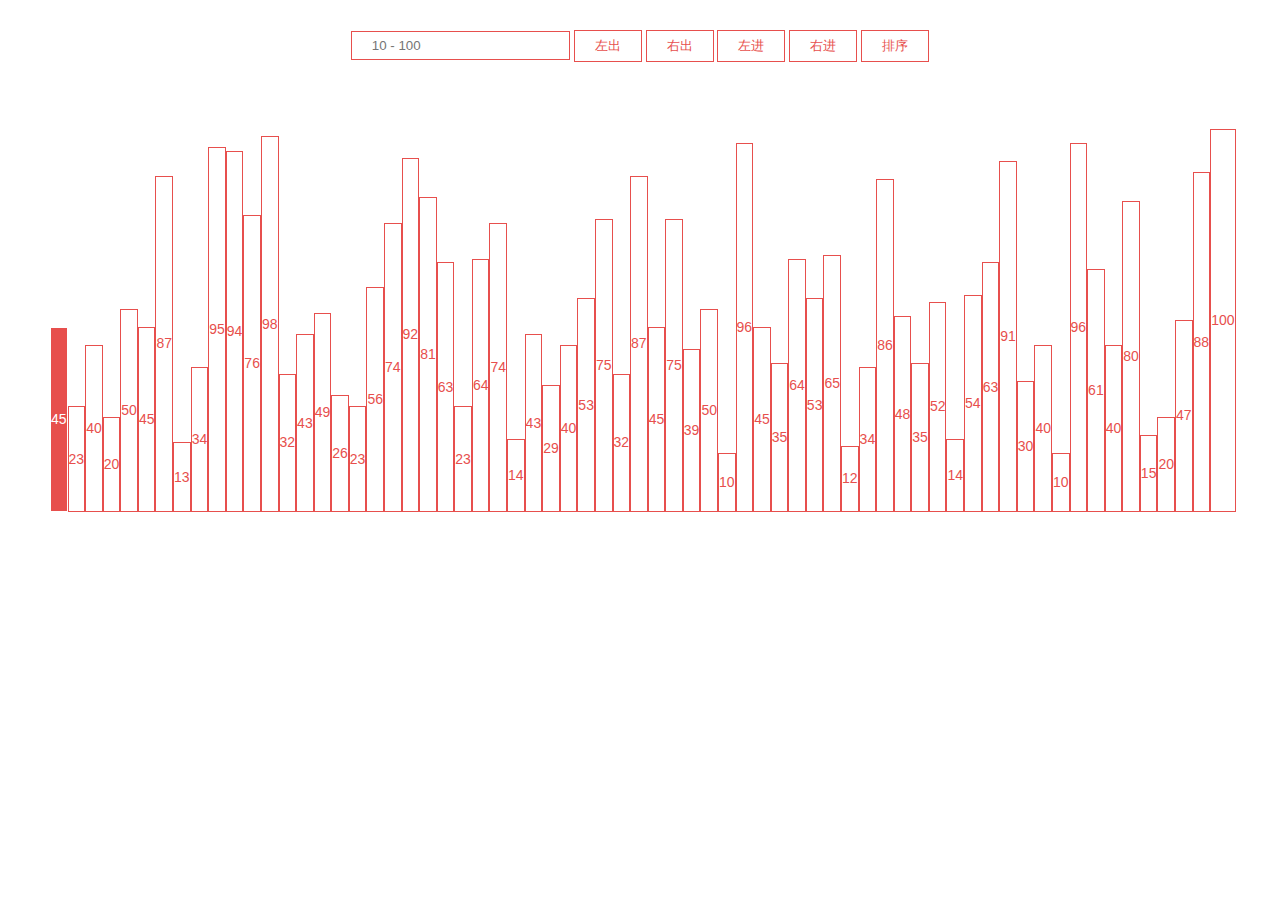
<file: IFE/19/sample.html>
<!DOCTYPE html>
<html lang="en">
<head>
    <meta charset="UTF-8">
    <title>Title</title>
    <style>
        html,
        body {
            margin: 0 auto;
            padding: 0px auto;
            text-align: center;
            font: 14px/1.5 "Arial","Microsoft YaHei","黑体","宋体",sans-serif;
        }

        .stack {
            margin-top: 30px;
        }

        .btn-group {
            display: inline;
        }

        .demo {
            width: 100%;
            height: 30px;
            position: relative;
            top: 50px;
            padding: 370px 0 50px 50px;
            display: -webkit-flex;
            display: flex;
            align-items: flex-end;
        }

        .input-custom,
        .btn-custom {
            padding: 6px 20px;
            color: #e74f4d;
            border: 1px solid #e74f4d;
            border-radius: 0;
            background-color: #fff;
        }

        .input-custom:hover,
        .btn-custom:hover {
            color: #fff;
            border-color: #fff;
            background-color: #e74f4d;
        }

        .inverse {
            color: #fff;
            border-color: #fff;
            background-color: #e74f4d;
            animation-name: elem-fade-in;
            animation-duration: .3s;
            animation-timing-function: ease;
            animation-iteration-count: 1;
        }

        @keyframes elem-fade-in {
            from {
                opacity: 0;
            }
            to {
                opacity: 1;
            }
        }

        a {
            text-decoration: none;
        }

    </style>
</head>
<body>

<form id="stack" class="stack" action="index.html" method="post">
    <input id="elem" class="input-custom" type="text" name="elem" required="true" pattern="[0-9]" placeholder="10 - 100">
    <div id="btn-group" class="btn-group">
        <button type="button" id="shift" class="btn-custom">左出</button>
        <button type="button" id="pop" class="btn-custom">右出</button>
        <button type="button" id="unshift" class="btn-custom">左进</button>
        <button type="button" id="push" class="btn-custom">右进</button>
        <button type="button" id="sort" class="btn-custom">排序</button>
    </div>
</form>
<section id="demo" class="demo">
</section>

<script>

    //    var array = [21,45,65,12,67,43,98,56,23,76,43],
    //        dom = {
    //                input: document.getElementById('elem'),
    //                demo: document.getElementById('demo'),
    //                // convert to event-delegate
    //                btn: document.getElementById('btn-group')
    //            };
    //
    //    var quicksort = function(arr){
    //        if (arr.length <= 1) return arr;
    //
    //        var pivot = Math.floor((arr.length -1)/2);
    //        var val = arr[pivot], less = [], more = [];
    //
    //        arr.splice(pivot, 1);
    //        arr.forEach(function(e,i,a){
    //            e < val ? less.push(e) : more.push(e);
    //        });
    //
    //        return (quicksort(less)).concat([val],quicksort(more))
    //    };
    //
    //    quicksort(array);
    (function () {
        var data = [45, 23 , 40, 20, 50, 45, 87, 13, 34, 95, 94, 76, 98, 32, 43, 49, 26, 23, 56, 74, 92, 81, 63, 23, 64, 74, 14, 43, 29, 40, 53, 75, 32, 87, 45, 75, 39, 50, 10, 96, 45, 35, 64, 53, 65, 12, 34, 86, 48, 35, 52, 14, 54, 63, 91, 30, 40, 10, 96, 61, 40, 80, 15, 20, 47, 88, 100],
                dom = {
                    input: document.getElementById('elem'),
                    demo: document.getElementById('demo'),
                    // convert to event-delegate
                    btn: document.getElementById('btn-group')
                },
                utils = {
                    // validate number format
                    toNum: function (num) {
                        return parseInt(Array.prototype.filter.call(num.toString(10), function (item) {
                            return item >= '0' && item <= '9';
                        }).join(''));
                    }
                },
        // render map with data
                templateRender = function (targetIndex) {
                    var helper = [],
                            len = data.length;

                    for (var i = 0;i < len;i++) {
                        helper.push('<a id="block-' + i + '" href="#" ');
                        helper.push('class="btn-custom');
                        if (i === targetIndex) {
                            helper.push(' inverse" ');
                        } else {
                            helper.push('" ');
                        }
                        helper.push('style="padding: ' + data[i]*1.8 + 'px 0">');
                        helper.push('' + data[i] + '');
                        helper.push('</a>');
                        dom.demo.innerHTML = helper.join('');
                    }

                    dom.demo.innerHTML = helper.join('');
                },
        // event delegate mechanism
                bindBtnHandle = function bindBtnHandle() {
                    function removeCheck() {
                        if (data.length <= 0) {
                            alert('元素不足');
                            return false;
                        } else {
                            return true;
                        }
                    }

                    function insertCheck(value) {
                        if (isNaN(value)) {
                            alert('请输入正整数');
                            return false;
                        } else if (value < 10 || value > 100) {
                            alert('超出范围');
                            return false;
                        } else if (data.length >= 60) {
                            alert('元素过多');
                            return false;
                        } else {
                            return true;
                        }
                    }

                    dom.btn.onclick = function (e) {
                        var event = e || window.event,
                                target = event.target || event.srcElement,
                                len = data.length,
                                value,
                                tmp;

                        switch (target.id) {
                            case 'shift':
                                if (removeCheck()) {
                                    data.shift();
                                    templateRender(0);
                                }
                                break;
                            case 'unshift':
                                value = utils.toNum(dom.input.value);
                                if (insertCheck(value)) {
                                    data.unshift(value);
                                    templateRender(0);
                                }
                                break;
                            case 'pop':
                                if (removeCheck()) {
                                    data.pop();
                                    templateRender(0);
                                }
                                break;
                            case 'push':
                                value = utils.toNum(dom.input.value);
                                if (insertCheck(value)) {
                                    data.push(value);
                                    templateRender(0);
                                }
                                break;
                            case 'sort':
                                var i = 0;
                                var outeranimation = setInterval(function () {
                                    if (i >= len) {
                                        clearInterval(outeranimation);
                                        return;
                                    }

                                    for (var j = i + 1; j < len;j++) {
                                        if (data[j] < data[i]) {
                                            tmp = data[i];
                                            data[i] = data[j];
                                            data[j] = tmp;
                                        }
                                    }
                                    templateRender(i);
                                    i++;
                                }, 300);
                                break;
                            default:
                                break;
                        }
                    };
                };

        (function () {
            templateRender(0);
            bindBtnHandle();
        }());
    }());

</script>
</body>
</html>
</file>
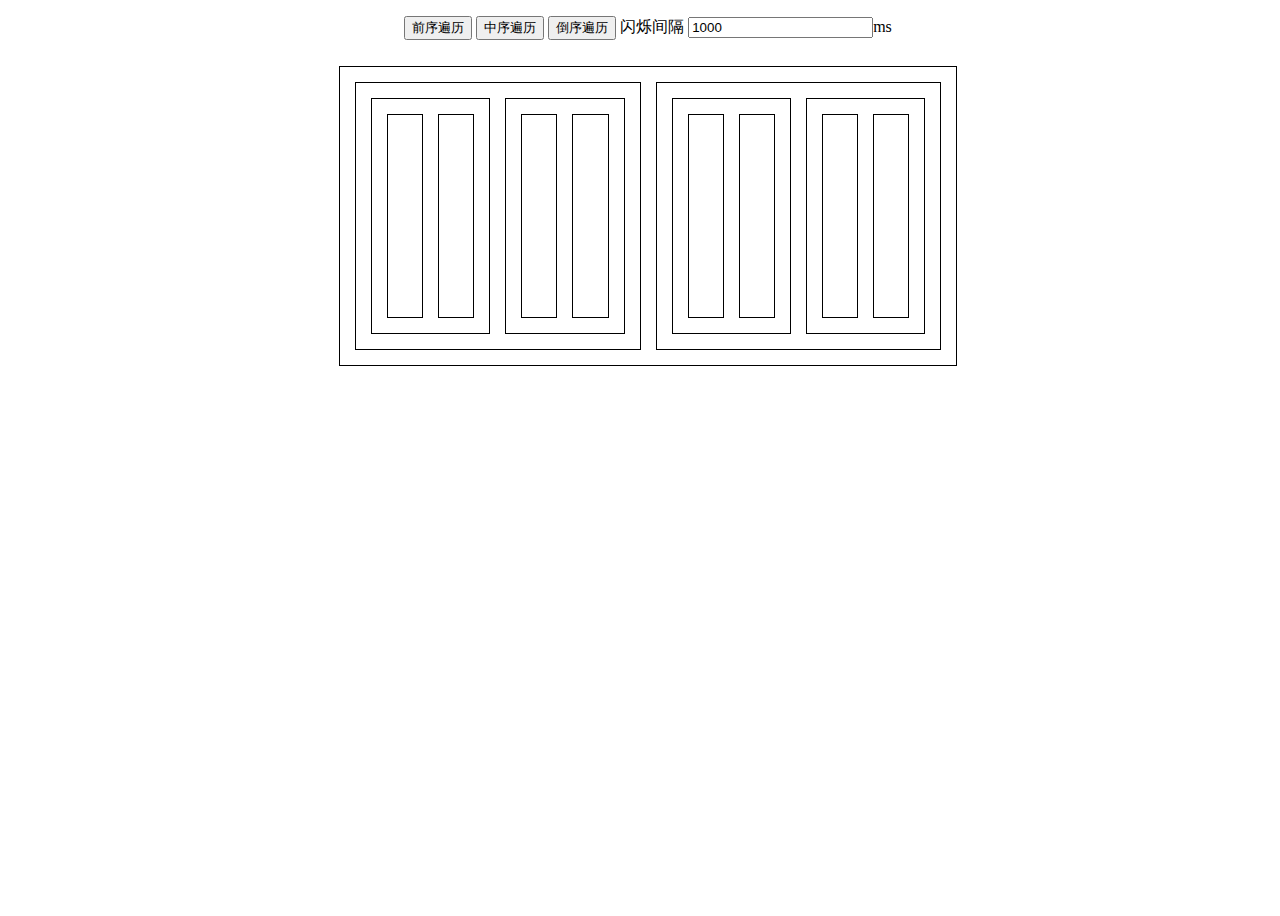
<file: IFE/22/22.html>
<!DOCTYPE html>
<html lang="en">

<head>
    <meta charset="UTF-8">
    <title>任务二十二：JavaScript和树（一）</title>
    <style>
    html,
    body {
        height: 100%;
        width: 100%;
        position: relative;
        text-align: center;
    }
    
    div {
        width: calc(50% - 22.5px);
        height: calc(100% - 30px);
        max-width: 700px;
        max-height: 300px;
        margin: 15px 0 0 15px;
        position: relative;
        float: left;
        border: 1px solid;
        box-sizing: border-box;
        background-color: #fff;
    }
    
    #root {
        position: absolute;
        left: 0;
        right: 0;
        margin: 50px auto 0;
    }
    </style>
</head>

<body>
    <div id="root">
        <div>
            <div>
                <div id="child-1"></div>
                <div></div>
            </div>
            <div>
                <div></div>
                <div></div>
            </div>
        </div>
        <div>
            <div>
                <div></div>
                <div></div>
            </div>
            <div>
                <div></div>
                <div></div>
            </div>
        </div>
    </div>
    <p>
        <button onclick="traversal('pre')">前序遍历</button>
        <button onclick="traversal('in')">中序遍历</button>
        <button onclick="traversal('post')">倒序遍历</button>
        <label for="set-time">闪烁间隔</label>
        <input id="set-time" type="number" value="1000">ms
    </p>
    <script>
    var interval;

    var changeBkColor = function(divList) {
        var length = divList.length,
            i = 0;
        divList[i++].style.backgroundColor = "blue";
        interval = setInterval(function() {
            if (i < length) {
                divList[i - 1].style.backgroundColor = '#fff';
                divList[i++].style.backgroundColor = "blue";
            } else {
                clearInterval(interval);
                divList[i - 1].style.backgroundColor = '#fff';
            }
        }, document.getElementById('set-time').value)
    };
    
    var traversal = function(type) {
        var divLi = [];
        // reset();
        var root = document.getElementById('root');
        switch (type) {
            case 'pre':
                divLi.push(root);
                pre_traversal(root.children, divLi);
                break;
            case 'in':
                in_traversal(root, divLi);
                break;
            case 'post':
                post_traversal(root, divLi);
                break;
            default:
        }
        changeBkColor(divLi);
    }

    function pre_traversal(el, divli) {

        [].forEach.call(el, function(i, index) {
            divli.push(i);
            pre_traversal(i.children, divli);
        })
    }

    function in_traversal(el, divLi) {
        if (el) {
            in_traversal(el.firstElementChild, divLi);
            divLi.push(el);
            in_traversal(el.lastElementChild, divLi);
        }

    }

    function post_traversal(el, divLi) {
        if (el) {
            post_traversal(el.firstElementChild, divLi);
            post_traversal(el.lastElementChild, divLi);
            divLi.push(el);
        }
    };

    function reset() {
        clearInterval(interval);
        var divs = document.getElementsByTagName('div');
        for (var i = divs.length - 1; i >= 0; i--) {
            divs[i].style.backgroundColor = '#fff';
        }
    };
    </script>
</body>

</html>
</file>
<file: stylesheets/stylesheet.css>
* {
  box-sizing: border-box; }

body {
  padding: 0;
  margin: 0;
  font-family: "Open Sans", "Helvetica Neue", Helvetica, Arial, sans-serif;
  font-size: 16px;
  line-height: 1.5;
  color: #606c71; }

a {
  color: #1e6bb8;
  text-decoration: none; }
  a:hover {
    text-decoration: underline; }

.btn {
  display: inline-block;
  margin-bottom: 1rem;
  color: rgba(255, 255, 255, 0.7);
  background-color: rgba(255, 255, 255, 0.08);
  border-color: rgba(255, 255, 255, 0.2);
  border-style: solid;
  border-width: 1px;
  border-radius: 0.3rem;
  transition: color 0.2s, background-color 0.2s, border-color 0.2s; }
  .btn + .btn {
    margin-left: 1rem; }

.btn:hover {
  color: rgba(255, 255, 255, 0.8);
  text-decoration: none;
  background-color: rgba(255, 255, 255, 0.2);
  border-color: rgba(255, 255, 255, 0.3); }

@media screen and (min-width: 64em) {
  .btn {
    padding: 0.75rem 1rem; } }

@media screen and (min-width: 42em) and (max-width: 64em) {
  .btn {
    padding: 0.6rem 0.9rem;
    font-size: 0.9rem; } }

@media screen and (max-width: 42em) {
  .btn {
    display: block;
    width: 100%;
    padding: 0.75rem;
    font-size: 0.9rem; }
    .btn + .btn {
      margin-top: 1rem;
      margin-left: 0; } }

.page-header {
  color: #fff;
  text-align: center;
  background-color: #159957;
  background-image: linear-gradient(120deg, #155799, #159957); }

@media screen and (min-width: 64em) {
  .page-header {
    padding: 5rem 6rem; } }

@media screen and (min-width: 42em) and (max-width: 64em) {
  .page-header {
    padding: 3rem 4rem; } }

@media screen and (max-width: 42em) {
  .page-header {
    padding: 2rem 1rem; } }

.project-name {
  margin-top: 0;
  margin-bottom: 0.1rem; }

@media screen and (min-width: 64em) {
  .project-name {
    font-size: 3.25rem; } }

@media screen and (min-width: 42em) and (max-width: 64em) {
  .project-name {
    font-size: 2.25rem; } }

@media screen and (max-width: 42em) {
  .project-name {
    font-size: 1.75rem; } }

.project-tagline {
  margin-bottom: 2rem;
  font-weight: normal;
  opacity: 0.7; }

@media screen and (min-width: 64em) {
  .project-tagline {
    font-size: 1.25rem; } }

@media screen and (min-width: 42em) and (max-width: 64em) {
  .project-tagline {
    font-size: 1.15rem; } }

@media screen and (max-width: 42em) {
  .project-tagline {
    font-size: 1rem; } }

.main-content :first-child {
  margin-top: 0; }
.main-content img {
  max-width: 100%; }
.main-content h1, .main-content h2, .main-content h3, .main-content h4, .main-content h5, .main-content h6 {
  margin-top: 2rem;
  margin-bottom: 1rem;
  font-weight: normal;
  color: #159957; }
.main-content p {
  margin-bottom: 1em; }
.main-content code {
  padding: 2px 4px;
  font-family: Consolas, "Liberation Mono", Menlo, Courier, monospace;
  font-size: 0.9rem;
  color: #383e41;
  background-color: #f3f6fa;
  border-radius: 0.3rem; }
.main-content pre {
  padding: 0.8rem;
  margin-top: 0;
  margin-bottom: 1rem;
  font: 1rem Consolas, "Liberation Mono", Menlo, Courier, monospace;
  color: #567482;
  word-wrap: normal;
  background-color: #f3f6fa;
  border: solid 1px #dce6f0;
  border-radius: 0.3rem; }
  .main-content pre > code {
    padding: 0;
    margin: 0;
    font-size: 0.9rem;
    color: #567482;
    word-break: normal;
    white-space: pre;
    background: transparent;
    border: 0; }
.main-content .highlight {
  margin-bottom: 1rem; }
  .main-content .highlight pre {
    margin-bottom: 0;
    word-break: normal; }
.main-content .highlight pre, .main-content pre {
  padding: 0.8rem;
  overflow: auto;
  font-size: 0.9rem;
  line-height: 1.45;
  border-radius: 0.3rem; }
.main-content pre code, .main-content pre tt {
  display: inline;
  max-width: initial;
  padding: 0;
  margin: 0;
  overflow: initial;
  line-height: inherit;
  word-wrap: normal;
  background-color: transparent;
  border: 0; }
  .main-content pre code:before, .main-content pre code:after, .main-content pre tt:before, .main-content pre tt:after {
    content: normal; }
.main-content ul, .main-content ol {
  margin-top: 0; }
.main-content blockquote {
  padding: 0 1rem;
  margin-left: 0;
  color: #819198;
  border-left: 0.3rem solid #dce6f0; }
  .main-content blockquote > :first-child {
    margin-top: 0; }
  .main-content blockquote > :last-child {
    margin-bottom: 0; }
.main-content table {
  display: block;
  width: 100%;
  overflow: auto;
  word-break: normal;
  word-break: keep-all; }
  .main-content table th {
    font-weight: bold; }
  .main-content table th, .main-content table td {
    padding: 0.5rem 1rem;
    border: 1px solid #e9ebec; }
.main-content dl {
  padding: 0; }
  .main-content dl dt {
    padding: 0;
    margin-top: 1rem;
    font-size: 1rem;
    font-weight: bold; }
  .main-content dl dd {
    padding: 0;
    margin-bottom: 1rem; }
.main-content hr {
  height: 2px;
  padding: 0;
  margin: 1rem 0;
  background-color: #eff0f1;
  border: 0; }

@media screen and (min-width: 64em) {
  .main-content {
    max-width: 64rem;
    padding: 2rem 6rem;
    margin: 0 auto;
    font-size: 1.1rem; } }

@media screen and (min-width: 42em) and (max-width: 64em) {
  .main-content {
    padding: 2rem 4rem;
    font-size: 1.1rem; } }

@media screen and (max-width: 42em) {
  .main-content {
    padding: 2rem 1rem;
    font-size: 1rem; } }

.site-footer {
  padding-top: 2rem;
  margin-top: 2rem;
  border-top: solid 1px #eff0f1; }

.site-footer-owner {
  display: block;
  font-weight: bold; }

.site-footer-credits {
  color: #819198; }

@media screen and (min-width: 64em) {
  .site-footer {
    font-size: 1rem; } }

@media screen and (min-width: 42em) and (max-width: 64em) {
  .site-footer {
    font-size: 1rem; } }

@media screen and (max-width: 42em) {
  .site-footer {
    font-size: 0.9rem; } }
</file>
<file: stylesheets/github-light.css>
/*
   Copyright 2014 GitHub Inc.

   Licensed under the Apache License, Version 2.0 (the "License");
   you may not use this file except in compliance with the License.
   You may obtain a copy of the License at

       http://www.apache.org/licenses/LICENSE-2.0

   Unless required by applicable law or agreed to in writing, software
   distributed under the License is distributed on an "AS IS" BASIS,
   WITHOUT WARRANTIES OR CONDITIONS OF ANY KIND, either express or implied.
   See the License for the specific language governing permissions and
   limitations under the License.

*/

.pl-c /* comment */ {
  color: #969896;
}

.pl-c1      /* constant, markup.raw, meta.diff.header, meta.module-reference, meta.property-name, support, support.constant, support.variable, variable.other.constant */,
.pl-s .pl-v /* string variable */ {
  color: #0086b3;
}

.pl-e  /* entity */,
.pl-en /* entity.name */ {
  color: #795da3;
}

.pl-s .pl-s1 /* string source */,
.pl-smi      /* storage.modifier.import, storage.modifier.package, storage.type.java, variable.other, variable.parameter.function */ {
  color: #333;
}

.pl-ent /* entity.name.tag */ {
  color: #63a35c;
}

.pl-k /* keyword, storage, storage.type */ {
  color: #a71d5d;
}

.pl-pds              /* punctuation.definition.string, string.regexp.character-class */,
.pl-s                /* string */,
.pl-s .pl-pse .pl-s1 /* string punctuation.section.embedded source */,
.pl-sr               /* string.regexp */,
.pl-sr .pl-cce       /* string.regexp constant.character.escape */,
.pl-sr .pl-sra       /* string.regexp string.regexp.arbitrary-repitition */,
.pl-sr .pl-sre       /* string.regexp source.ruby.embedded */ {
  color: #183691;
}

.pl-v /* variable */ {
  color: #ed6a43;
}

.pl-id /* invalid.deprecated */ {
  color: #b52a1d;
}

.pl-ii /* invalid.illegal */ {
  background-color: #b52a1d;
  color: #f8f8f8;
}

.pl-sr .pl-cce /* string.regexp constant.character.escape */ {
  color: #63a35c;
  font-weight: bold;
}

.pl-ml /* markup.list */ {
  color: #693a17;
}

.pl-mh        /* markup.heading */,
.pl-mh .pl-en /* markup.heading entity.name */,
.pl-ms        /* meta.separator */ {
  color: #1d3e81;
  font-weight: bold;
}

.pl-mq /* markup.quote */ {
  color: #008080;
}

.pl-mi /* markup.italic */ {
  color: #333;
  font-style: italic;
}

.pl-mb /* markup.bold */ {
  color: #333;
  font-weight: bold;
}

.pl-md /* markup.deleted, meta.diff.header.from-file */ {
  background-color: #ffecec;
  color: #bd2c00;
}

.pl-mi1 /* markup.inserted, meta.diff.header.to-file */ {
  background-color: #eaffea;
  color: #55a532;
}

.pl-mdr /* meta.diff.range */ {
  color: #795da3;
  font-weight: bold;
}

.pl-mo /* meta.output */ {
  color: #1d3e81;
}
</file>
<file: task7/task7.css>
* {
    margin: 0;
    padding: 0;
}
ul, li {
    list-style: none;
}
a {
    text-decoration: none;
}
.container {
    width: 1280px;
    margin: 0 auto;
}

/*all ends*/

.header {
    height: 57px;
    position: relative;
}
.header span {
    font-size: 21px;
    font-family: 黑体;
    color: #393a3a;
    line-height: 57px;
    margin-left: 102px;
}
.header>img {
    position: absolute;
    top: 13px;
    left: 60px;
}
.header ul:after {
    content: "";
    display: block;
    clear: both;
}
.header ul {
    margin-top: 15px;
    margin-right: 30px;
    float: right;
    position: relative;
}
.header li {
    padding: 0 23px 17px 23px;
    float: left;
}
.header li a {
    font-size: 14px;
    font-family: 微软雅黑;
}
.header li.banner-1 a {
    color: #787b83;
}
.header li.banner-2 a {
    color: #e74f4d;
}
.header li.banner-1:hover {
    color: #e74f4d;
    border-bottom: 5px solid #e74f4d;
}
.header li img {
    position: absolute;
    top: 3px;
    right: 53px;
}

/*header ends*/

.body-1 {
    height: 689px;
    background-image: url(big-image.png);
    font-family: 微软雅黑;
    color: white;
    position: relative;
}
.body-1>img {
    opacity: 0.2;
    position: absolute;
    z-index: 1;
}
.body-1 div p {
    position: absolute;
    z-index: 2;
}
.body-1 div p:nth-child(1) {
    font-size: 60px;
    top: 171px;
    left: 115px;
}
.body-1 div p:nth-child(2) {
    font-size: 21px;
    line-height: 30px;
    top: 305px;
    left: 125px;
}
.body-1 button {
    position: absolute;
    z-index: 3;
    width: 331px;
    height: 65px;
    font-size: 30px;
    color: white;
    font-family: 微软雅黑;
    background: #e7504d;
    border: 0;
    top: 425px;
    left: 125px;
}

/*body-1 ends*/

.body-4 {
    background-image: url(map.png);
    height: 341px;
    font-family: 微软雅黑;
}
.body-4>img {
    opacity: 0.2;
    position: absolute;
    z-index: 1
}
.body-4>div {
    width: 1280px;
    position: absolute;
    z-index: 2;
    text-align: center;
}
.body4-container {
    padding: 35px 127px;
    display: flex;
    justify-content: space-between;
    align-items: flex-start;
}
.body4-container>div {
    width: 236px;
    height: 36px;
    background: white;
}
.body4-container>div.search-button {
    background: #be4e48;
    font-size: 14px;
    line-height: 36px;
    color: white;
}
.body-4 p {
    color: white;
}
.body-4 p:first-child {
    font-size: 21px;
    margin-top: 53px;
    margin-bottom: -7px;
}
.body-4>div>img+p {
    font-size: 12px;
    line-height: 47px;
    text-align: center;
}
.body4-container .select {
    color: #867e7a;
    background-image: url(little-red-button.png);
    background-repeat: no-repeat;
    background-position: 96% 50%;
    font-size: 12px;
    cursor: pointer;
    text-align: left;
    line-height: 36px;
    text-indent: 10px;
}
.body4-container .select li {
    line-height: 26px;
    text-indent: 30px;
}
.option {
    margin-top: 1px;
    background: #ddd;
    display: none;
}
ul.option > li:hover {
    background: #be4e48;
    color: white;
    background-image: url(gou.png);
    background-repeat: no-repeat;
    background-position: 4% 50%;
}
.select:focus {
    outline: 1px solid #be4e48;
}
.body4-container .select:focus>.option {
    display: block;
    outline: 1px solid #be4e48;
}

/*body-4 ends*/

.body-7 {
    width: 1280px;
    height: 521px;
    display: -moz-box;
    display: -webkit-box;
    display: box;
}
.sectionOne, .sectionTwo {
    -moz-box-flex: 1;
    -webkit-box-flex: 1;
    box-flex: 1;
}
.sectionOne, .sectionTwo, .sectionThree {
    font-size: 21px;
    font-family: 黑体;
    text-align: center;
    line-height: 30px;
}
.sectionOne {
    background: #e74f4d;
    color: white;
}
.sectionTwo {
    background: white;
    color: #e74f4d;
}
.sectionThree {
    width: 430px;
    background-image: url(woman.png);
}
.body-7 div div {
    width: 170px;
    height: 44px;
    line-height: 44px;
    margin: 15px auto;
}
.sectionOne div {
    border: 1px solid white;
}
.sectionTwo div {
    border: 1px solid #e74f4d;
}
.body-7 div p {
    margin-top: 175px;
}

/*body-7 ends*/

.body-8 {
    height: 630px;
    background: white;
    text-align: center;
}
.body-8 p:first-child {
    font-size: 21px;
    font-family: 黑体;
    color: #323333;
    margin-bottom: -5px;
    margin-top: 120px;
}
.body-8 img+p {
    font-size: 12px;
    height: 18px;
    font-family: 微软雅黑;
    color: #aaaaaa;
    margin-top: 10px;
}
.body-8>div {
    width: 1000px;
    height: 285px;
    margin: 0 auto;
    margin-top: 105px;
}
.body-8 div div {
    float: left;
}
.body-8>div>div:first-child {
    width: 290px;
    height: 285px;
    text-align: left;
    color: #231815;
}
.body-8>div>div:last-child {
    width: 640px;
    height: 285px;
    margin-left: 70px;
}
.body-8 div div span {
    font-size: 14px;
    font-family: 黑体;
}
.body-8 div div p, .body-8 li {
    font-size: 12px;
    font-family: 宋体;
    opacity: 0.6;
}
.body8-1ul {
    margin-bottom: 35px;
}
.body-8 div div p {
    line-height: 21px;
}
.body-8 li {
    float: right;
}
.body-8 ul:after {
    content: "";
    display: block;
    clear: both;
}
.first-p {
    margin-top: 25px;
}
.last-p {
    margin-top: 25px;
    margin-bottom: 25px;
}
.body8-3ul {
    margin-top: 20px;
}
.body-8 .right-block div {
    background: #ededee;
    font-family: 宋体;
    font-size: 12px;
    text-align: left;
    position: relative;
}
.right-block1, .right-block2, .right-block3, .right-block4 {
    width: 311px;
    height: 41px;
}
.right-block1, .right-block2 {
    margin-bottom: 14px;
}
.right-block1, .right-block3 {
    margin-right: 18px;
}
.right-block5 {
    width: 639px;
    height: 121px;
    margin: 14px 0;
}
.body-8 div.right-block6 {
    width: 639px;
    height: 41px;
    font-family: 黑体;
    font-size: 14px;
    line-height: 41px;
    text-align: center;
}
.right-block div label {
    padding-left: 16px;
    line-height: 41px;
    opacity: 0.8;
    position: absolute;
    top: 2px;
}
.right-block .right-block5 label {
    position: absolute;
    top: -2px;
}
.right-block .right-block1 input, .right-block .right-block2 input {
    border: none;
    width: 257px;
    height: 41px;
    padding-left: 54px;
    background: #ededee;
}
.right-block .right-block3 input, .right-block .right-block4 input {
    border: none;
    width: 233px;
    height: 41px;
    padding-left: 78px;
    background: #ededee;
}
textarea {
    width: 619px;
    height: 101px;
    text-indent: 155px;
    border: none;
    background: #ededee;
    padding: 10px;
}

/*body-8 ends*/* {
    margin: 0;
    padding: 0;
}
ul, li {
    list-style: none;
}
a {
    text-decoration: none;
}
.container {
    width: 1280px;
    margin: 0 auto;
}

/*all ends*/

.header {
    height: 57px;
    position: relative;
}
.header span {
    font-size: 21px;
    font-family: 黑体;
    color: #393a3a;
    line-height: 57px;
    margin-left: 102px;
}
.header>img {
    position: absolute;
    top: 13px;
    left: 60px;
}
.header ul:after {
    content: "";
    display: block;
    clear: both;
}
.header ul {
    margin-top: 15px;
    margin-right: 30px;
    float: right;
    position: relative;
}
.header li {
    padding: 0 23px 17px 23px;
    float: left;
}
.header li a {
    font-size: 14px;
    font-family: 微软雅黑;
}
.header li.banner-1 a {
    color: #787b83;
}
.header li.banner-2 a {
    color: #e74f4d;
}
.header li.banner-1:hover {
    color: #e74f4d;
    border-bottom: 5px solid #e74f4d;
}
.header li img {
    position: absolute;
    top: 3px;
    right: 53px;
}

/*header ends*/

.body-1 {
    height: 689px;
    background-image: url(big-image.png);
    font-family: 微软雅黑;
    color: white;
    position: relative;
}
.body-1>img {
    opacity: 0.2;
    position: absolute;
    z-index: 1;
}
.body-1 div p {
    position: absolute;
    z-index: 2;
}
.body-1 div p:nth-child(1) {
    font-size: 60px;
    top: 171px;
    left: 115px;
}
.body-1 div p:nth-child(2) {
    font-size: 21px;
    line-height: 30px;
    top: 305px;
    left: 125px;
}
.body-1 button {
    position: absolute;
    z-index: 3;
    width: 331px;
    height: 65px;
    font-size: 30px;
    color: white;
    font-family: 微软雅黑;
    background: #e7504d;
    border: 0;
    top: 425px;
    left: 125px;
}

/*body-1 ends*/

.body-4 {
    background-image: url(map.png);
    height: 341px;
    font-family: 微软雅黑;
}
.body-4>img {
    opacity: 0.2;
    position: absolute;
    z-index: 1
}
.body-4>div {
    width: 1280px;
    position: absolute;
    z-index: 2;
    text-align: center;
}
.body4-container {
    padding: 35px 127px;
    display: flex;
    justify-content: space-between;
    align-items: flex-start;
}
.body4-container>div {
    width: 236px;
    height: 36px;
    background: white;
}
.body4-container>div.search-button {
    background: #be4e48;
    font-size: 14px;
    line-height: 36px;
    color: white;
}
.body-4 p {
    color: white;
}
.body-4 p:first-child {
    font-size: 21px;
    margin-top: 53px;
    margin-bottom: -7px;
}
.body-4>div>img+p {
    font-size: 12px;
    line-height: 47px;
    text-align: center;
}
.body4-container .select {
    color: #867e7a;
    background-image: url(little-red-button.png);
    background-repeat: no-repeat;
    background-position: 96% 50%;
    font-size: 12px;
    cursor: pointer;
    text-align: left;
    line-height: 36px;
    text-indent: 10px;
}
.body4-container .select li {
    line-height: 26px;
    text-indent: 30px;
}
.option {
    margin-top: 1px;
    background: #ddd;
    display: none;
}
ul.option > li:hover {
    background: #be4e48;
    color: white;
    background-image: url(gou.png);
    background-repeat: no-repeat;
    background-position: 4% 50%;
}
.select:focus {
    outline: 1px solid #be4e48;
}
.body4-container .select:focus>.option {
    display: block;
    outline: 1px solid #be4e48;
}

/*body-4 ends*/

.body-7 {
    width: 1280px;
    height: 521px;
    display: -moz-box;
    display: -webkit-box;
    display: box;
    position: relative;
}
.sectionOne, .sectionTwo {
    -moz-box-flex: 1;
    -webkit-box-flex: 1;
    box-flex: 1;
}
.sectionOne, .sectionTwo, .sectionThree {
    font-size: 21px;
    font-family: 黑体;
    text-align: center;
    line-height: 30px;
}
.sectionOne {
    background: #e74f4d;
    color: white;
}
.sectionTwo {
    background: white;
    color: #e74f4d;
}
.sectionThree {
    width: 430px;
    background-image: url(woman.png);
}
.body-7 div div {
    width: 170px;
    height: 44px;
    line-height: 44px;
    margin: 15px auto;
}
.sectionOne div {
    border: 1px solid white;
}
.sectionTwo div {
    border: 1px solid #e74f4d;
}
.body-7 div p {
    margin-top: 175px;
}

/*body-7 ends*/

.body-8 {
    height: 630px;
    background: white;
    text-align: center;
}
.body-8 p:first-child {
    font-size: 21px;
    font-family: 黑体;
    color: #323333;
    margin-bottom: -5px;
    margin-top: 120px;
}
.body-8 img+p {
    font-size: 12px;
    height: 18px;
    font-family: 微软雅黑;
    color: #aaaaaa;
    margin-top: 10px;
}
.body-8>div {
    width: 1000px;
    height: 285px;
    margin: 0 auto;
    margin-top: 105px;
}
.body-8 div div {
    float: left;
}
.body-8>div>div:first-child {
    width: 290px;
    height: 285px;
    text-align: left;
    color: #231815;
}
.body-8>div>div:last-child {
    width: 640px;
    height: 285px;
    margin-left: 70px;
}
.body-8 div div span {
    font-size: 14px;
    font-family: 黑体;
}
.body-8 div div p, .body-8 li {
    font-size: 12px;
    font-family: 宋体;
    opacity: 0.6;
}
.body8-1ul {
    margin-bottom: 35px;
}
.body-8 div div p {
    line-height: 21px;
}
.body-8 li {
    float: right;
}
.body-8 ul:after {
    content: "";
    display: block;
    clear: both;
}
.first-p {
    margin-top: 25px;
}
.last-p {
    margin-top: 25px;
    margin-bottom: 25px;
}
.body8-3ul {
    margin-top: 20px;
}
.body-8 .right-block div {
    background: #ededee;
    font-family: 宋体;
    font-size: 12px;
    text-align: left;
    position: relative;
}
.right-block1, .right-block2, .right-block3, .right-block4 {
    width: 311px;
    height: 41px;
}
.right-block1, .right-block2 {
    margin-bottom: 14px;
}
.right-block1, .right-block3 {
    margin-right: 18px;
}
.right-block5 {
    width: 639px;
    height: 121px;
    margin: 14px 0;
}
.body-8 div.right-block6 {
    width: 639px;
    height: 41px;
    font-family: 黑体;
    font-size: 14px;
    line-height: 41px;
    text-align: center;
}
.right-block div label {
    padding-left: 16px;
    line-height: 41px;
    opacity: 0.8;
    position: absolute;
    top: 2px;
}
.right-block .right-block5 label {
    position: absolute;
    top: -2px;
}
.right-block .right-block1 input, .right-block .right-block2 input {
    border: none;
    width: 257px;
    height: 41px;
    padding-left: 54px;
    background: #ededee;
}
.right-block .right-block3 input, .right-block .right-block4 input {
    border: none;
    width: 233px;
    height: 41px;
    padding-left: 78px;
    background: #ededee;
}
textarea {
    width: 619px;
    height: 101px;
    text-indent: 155px;
    border: none;
    background: #ededee;
    padding: 10px;
}

/*body-8 ends*/


/*body-2*/
.body-2{height:251px;  display: -webkit-flex;display: flex;}
.body-2>div{flex:1;height: 100%;text-align: center;padding-top:45px;}
.body-2>div> .box_border{margin-top: 45px;border-right: 1px solid  #aaa;}
.body-2>div:last-child .box_border {border-right: none;}
.body-2>div> .box_border>span{display: inline-block;width:156px;text-align: center;font-size:14px;line-height: 18px;color: #767777;    font-family: 黑体;}

/*body-3*/
.body-3{height:270px;background:#ededec;padding-top: 90px;}
.body-3 .sec{text-align: center;}
.body-3>.sec>div{color:#8f9090;font-size:54px; font-family: 黑体;margin-top: 47px;}


/*body-5*/
.body-5{height:605px;background:#f8f8f8;display: flex;display: -webkit-flex;padding:0 120px; align-items:center;}
.body-5>div{flex:1;text-align:center;height: 394px;}
.body-5>div:hover{position: relative;}
.body-5>div:hover >.img{position:absolute;bottom:0;left:0;bottom:0;width:260px;}
.body-5>div:hover >.text{position:absolute;top:0;width:260px;}
.body-5>div:hover .title{font-size:21px;letter-spacing: 38px;margin-left: 20px;}
.body-5>div img{padding: 12px;background-color: #fff;border: 1px solid #dadada;border-bottom:none;}
.body-5>div .text{margin-top: 8px;}
.body-5>div .title{font-size:14px;color:#323333;line-height: 24px;font-family: 黑体;}
.body-5>div .sub-title{color:#808181;font-size: 12px;line-height: 24px;font-family: 黑体;}

/*body-6*/
.body-6{position: relative;}
.body-6 ul li{width:12px;height:12px;display: inline-block;background: url("dot.png");}
.body-6 ul li:hover{background: url("act-dot.png");}
.body-6 .left{color:#fff;font-family: 黑体;position:relative;float:left;}
.body-6 .left>div{left:238px;top:130px;text-align: center;}
.body-6 .left h2{font-size: 50px;}
.body-6 .left h1{font-size:158px;line-height: 130px;}
.body-6 .left p {font-size:22px;line-height: 44px;}
.body-6 .right{float:right;width:430px;height:565px;font-family: 黑体;text-align: center;}
.body-6 .right h2{font-size:22px;color:#323333;line-height: 70px;}
.body-6 .right h2 span{color:#e7504d;}
.body-6 .right p{color:#bdbdbd;font-size:12px;line-height: 30px;text-align: left;}
.body-6 .right>div{width:290px;margin: 0 auto;margin-top: 166px;}
.body-6 .right>div>div{border:1px solid #e77b7e;color:#e77b7e;width:104px;height:30px;margin:0 auto;line-height: 30px;margin-top:40px;margin-bottom: 24px;}
.body-6 .triangle{width: 0;height: 0;border-style: solid;border-width: 14px 23px 14px 0;border-color: transparent #fff transparent transparent;position: absolute;z-index: 10;right:430px;top:270px;}
.body-7 .triangle{width: 0;height: 0;border-style: solid;border-width:  14px 0 14px 23px;border-color: transparent  transparent transparent #fff;position: absolute;z-index: 10;right:407px;top:270px;}

/*body-9*/
footer{background:#32363e;color:#fff;width:100%;text-align: center;font-family:黑体;padding-top:90px; }
footer h2{font-size:21px;line-height: 40px;}
footer p{font-size:12px;line-height: 18px;}
footer .email{width:512px;height:40px;margin: 0 auto;margin-top: 26px;}
footer .email input{float: left;border:none;line-height: 40px;width:422px;padding-left:10px;}
footer .email button{background:#6f7178;border:none;width:80px;height:40px;color:#fff;float:right;}
footer .icon{margin-top: 38px;}
footer .icon img{margin-right:28px;margin-bottom: 72px;}
footer .bottom{height:58px;background:#2f2f38;}
footer .bottom div{width:1280px;margin: 0 auto;}

footer .bottom div .left{float:left;margin-left: 100px;margin-top: 30px;}
footer .bottom div .right{float:right;margin-right:40px;margin-top: 32px;}
</file>
